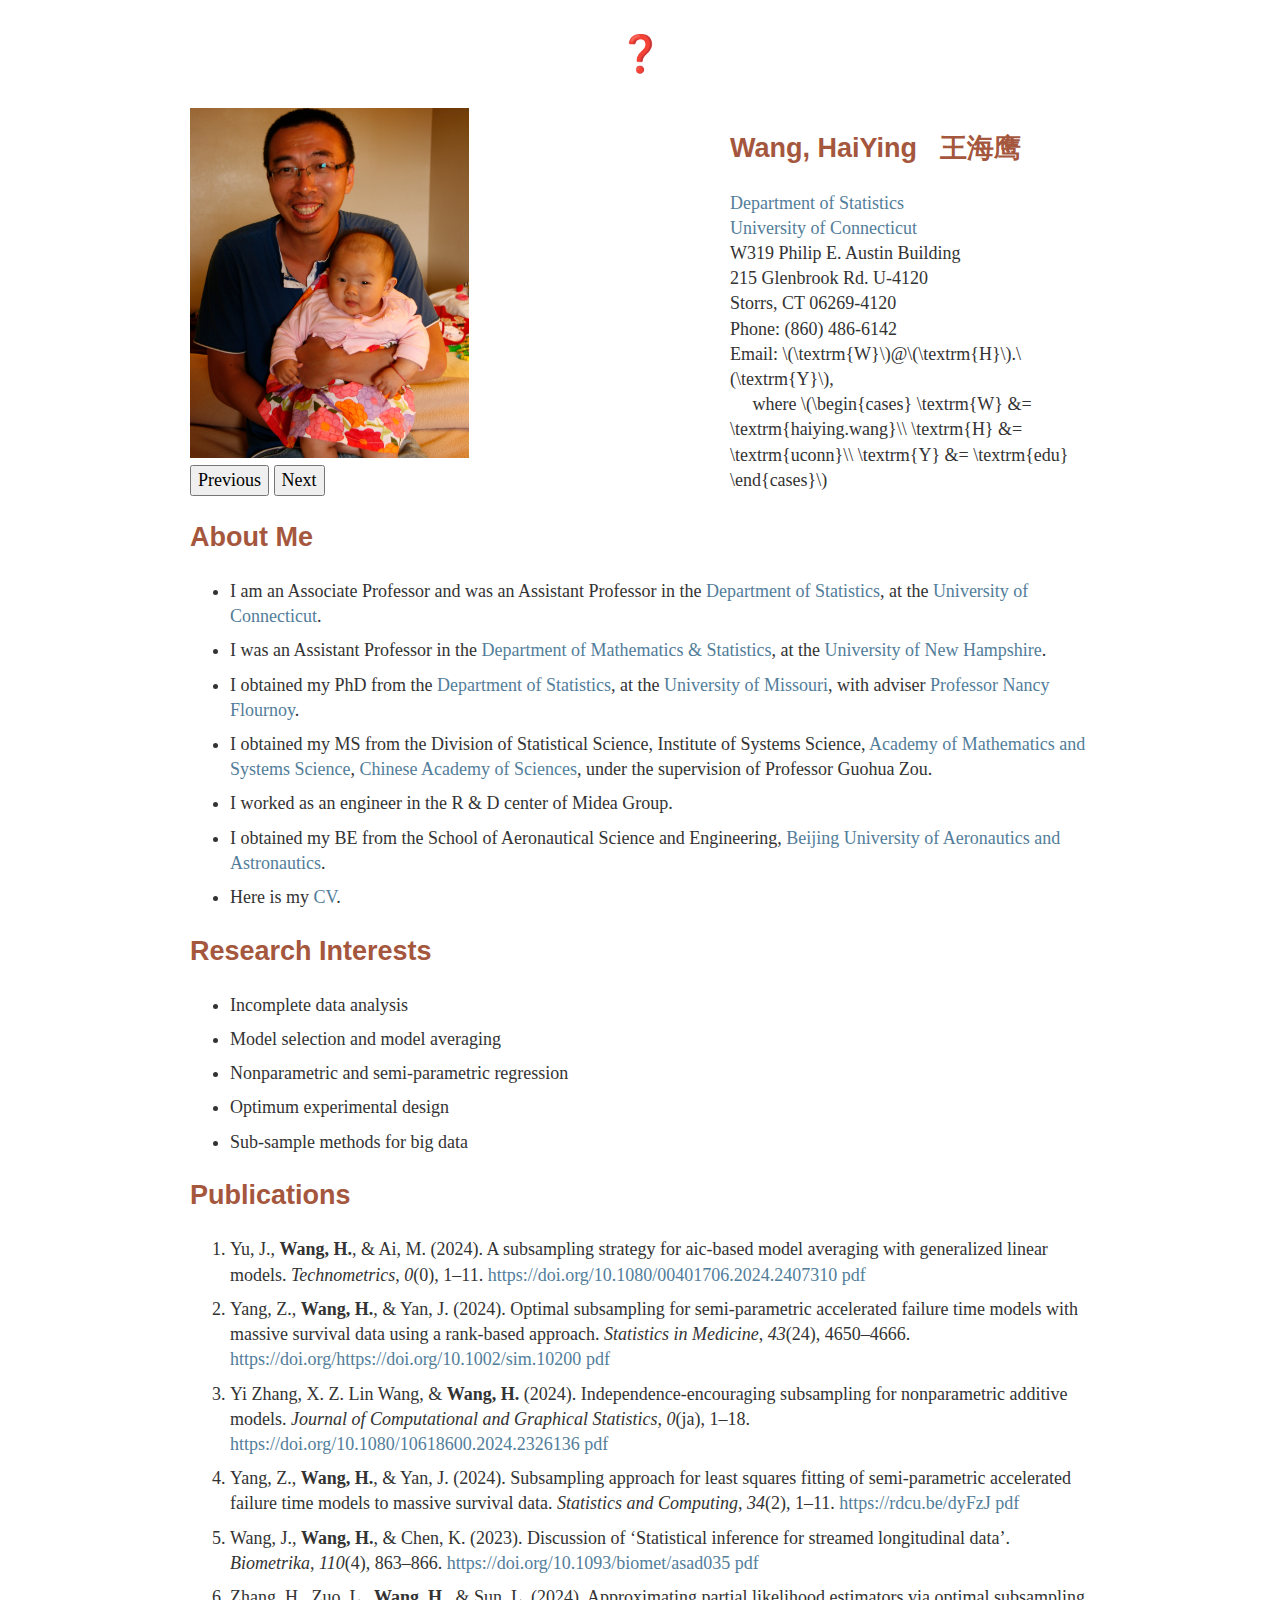
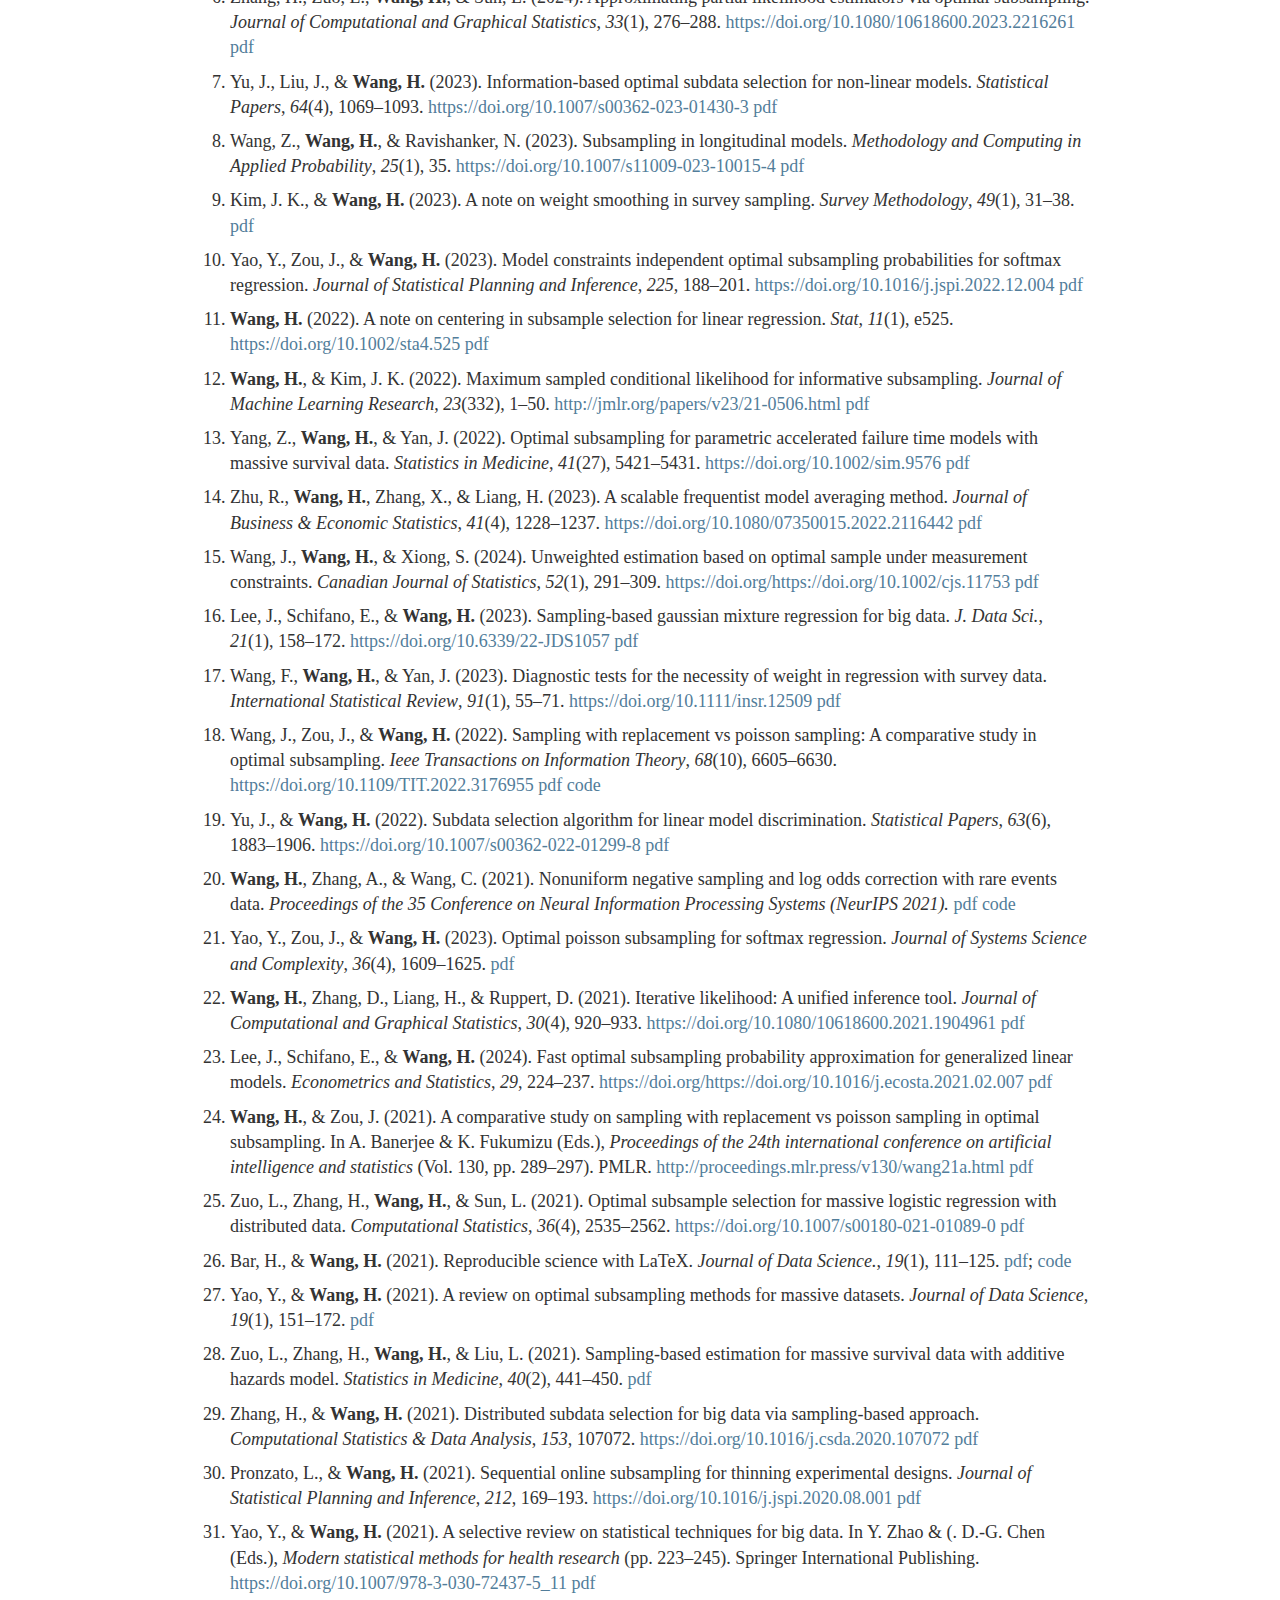
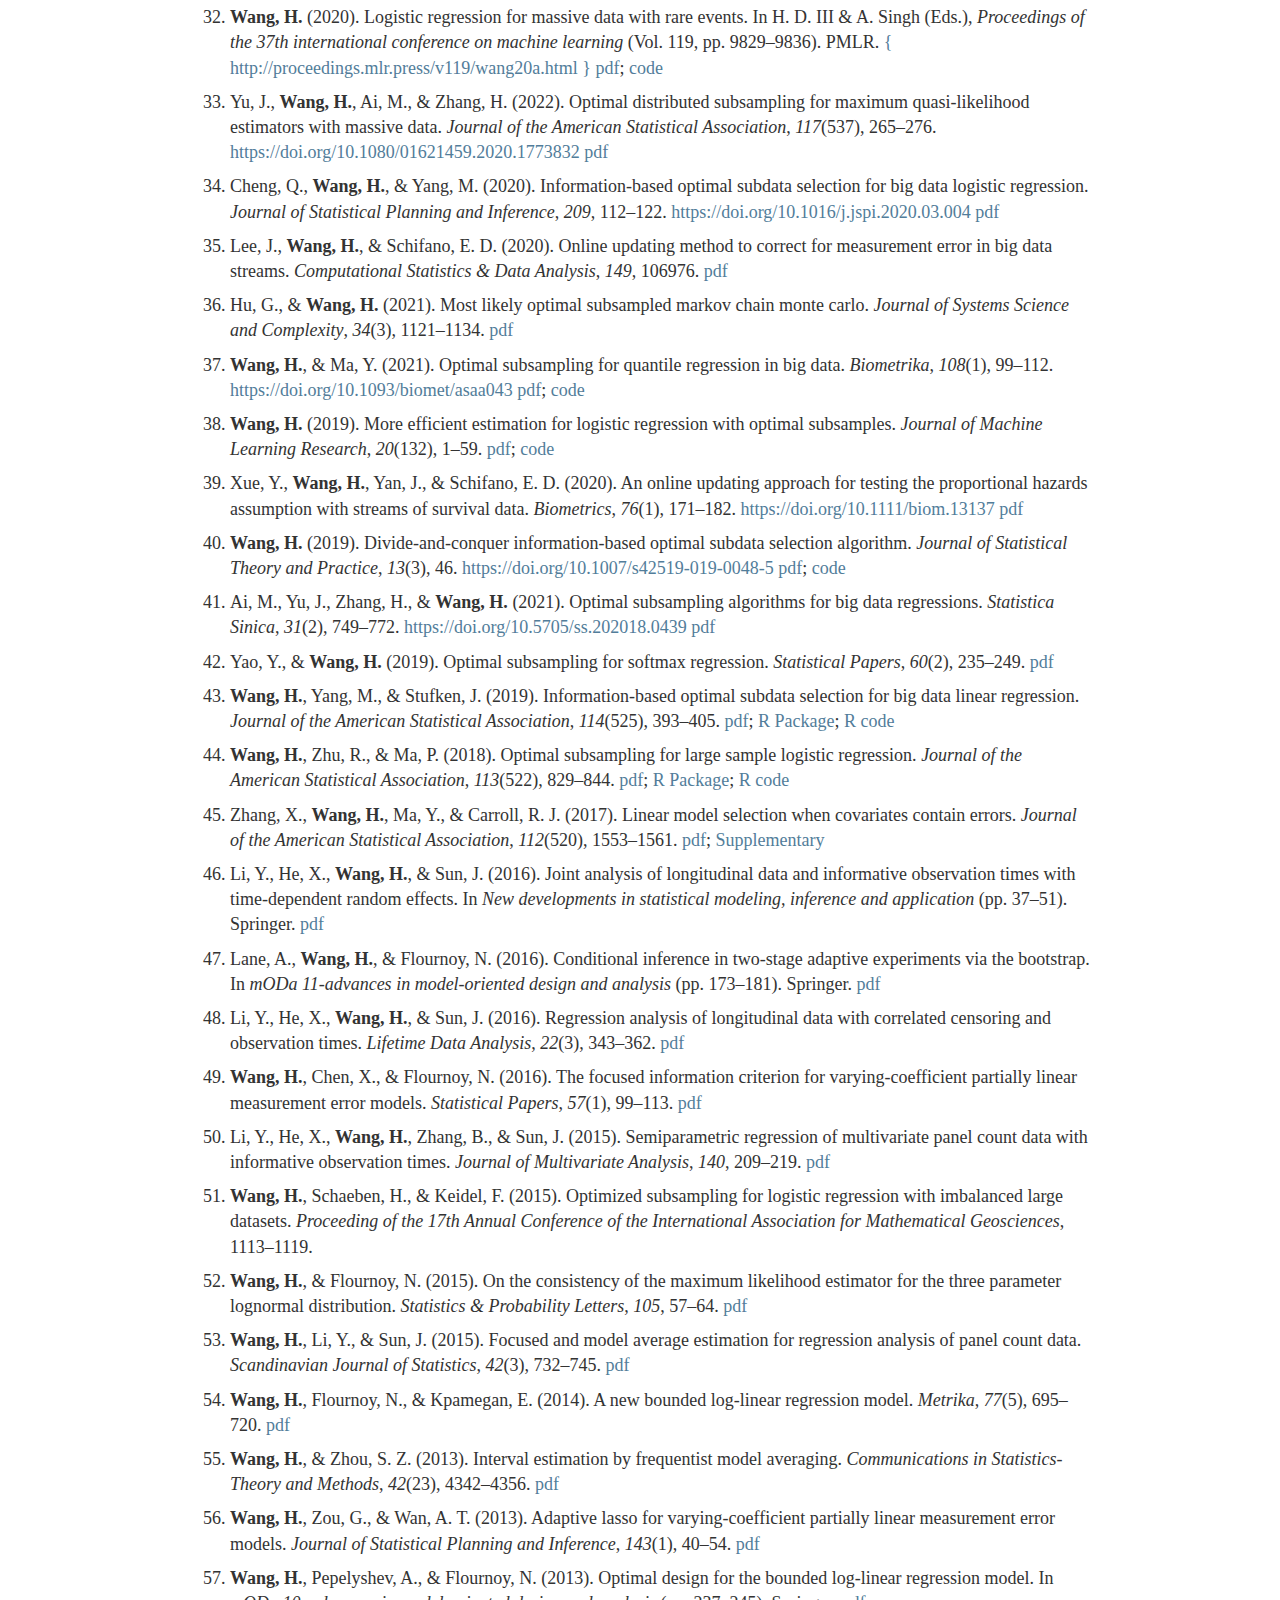
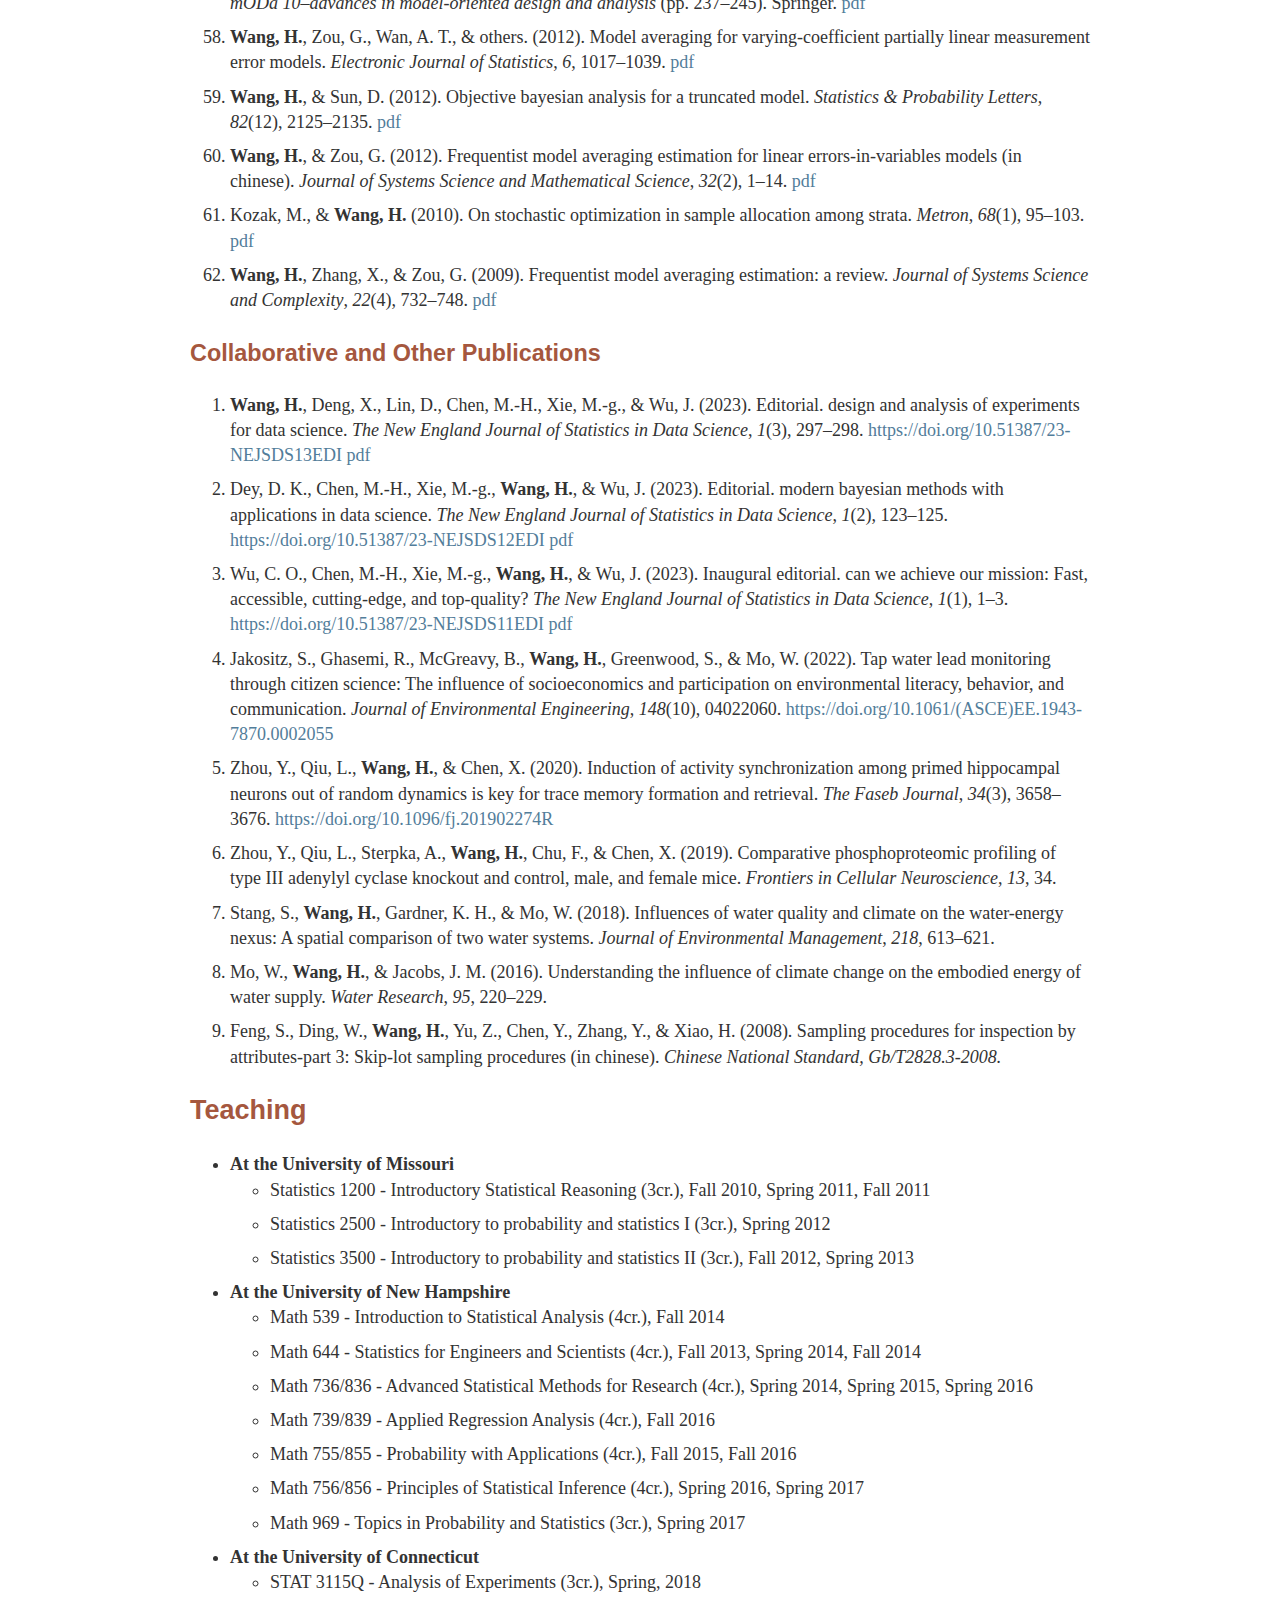
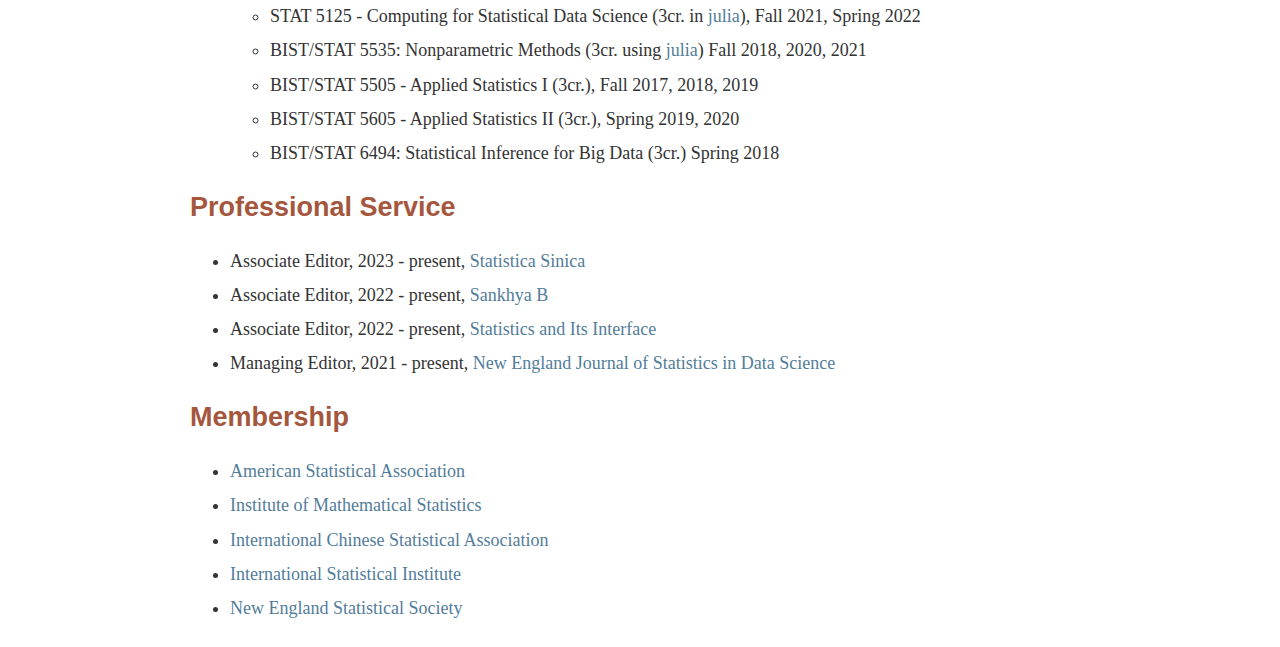
<file: index.html>
<?xml version="1.0" encoding="utf-8"?>
<!DOCTYPE html PUBLIC "-//W3C//DTD XHTML 1.0 Strict//EN"
"http://www.w3.org/TR/xhtml1/DTD/xhtml1-strict.dtd">
<html xmlns="http://www.w3.org/1999/xhtml" lang="en" xml:lang="en">
<head>
<meta http-equiv="Content-Type" content="text/html;charset=utf-8" />
<meta name="viewport" content="width=device-width, initial-scale=1" />
<title>❓</title>
<meta name="generator" content="Org Mode" />
<style>
  #content { max-width: 60em; margin: auto; }
  .title  { text-align: center;
             margin-bottom: .2em; }
  .subtitle { text-align: center;
              font-size: medium;
              font-weight: bold;
              margin-top:0; }
  .todo   { font-family: monospace; color: red; }
  .done   { font-family: monospace; color: green; }
  .priority { font-family: monospace; color: orange; }
  .tag    { background-color: #eee; font-family: monospace;
            padding: 2px; font-size: 80%; font-weight: normal; }
  .timestamp { color: #bebebe; }
  .timestamp-kwd { color: #5f9ea0; }
  .org-right  { margin-left: auto; margin-right: 0px;  text-align: right; }
  .org-left   { margin-left: 0px;  margin-right: auto; text-align: left; }
  .org-center { margin-left: auto; margin-right: auto; text-align: center; }
  .underline { text-decoration: underline; }
  #postamble p, #preamble p { font-size: 90%; margin: .2em; }
  p.verse { margin-left: 3%; }
  pre {
    border: 1px solid #e6e6e6;
    border-radius: 3px;
    background-color: #f2f2f2;
    padding: 8pt;
    font-family: monospace;
    overflow: auto;
    margin: 1.2em;
  }
  pre.src {
    position: relative;
    overflow: auto;
  }
  pre.src:before {
    display: none;
    position: absolute;
    top: -8px;
    right: 12px;
    padding: 3px;
    color: #555;
    background-color: #f2f2f299;
  }
  pre.src:hover:before { display: inline; margin-top: 14px;}
  /* Languages per Org manual */
  pre.src-asymptote:before { content: 'Asymptote'; }
  pre.src-awk:before { content: 'Awk'; }
  pre.src-authinfo::before { content: 'Authinfo'; }
  pre.src-C:before { content: 'C'; }
  /* pre.src-C++ doesn't work in CSS */
  pre.src-clojure:before { content: 'Clojure'; }
  pre.src-css:before { content: 'CSS'; }
  pre.src-D:before { content: 'D'; }
  pre.src-ditaa:before { content: 'ditaa'; }
  pre.src-dot:before { content: 'Graphviz'; }
  pre.src-calc:before { content: 'Emacs Calc'; }
  pre.src-emacs-lisp:before { content: 'Emacs Lisp'; }
  pre.src-fortran:before { content: 'Fortran'; }
  pre.src-gnuplot:before { content: 'gnuplot'; }
  pre.src-haskell:before { content: 'Haskell'; }
  pre.src-hledger:before { content: 'hledger'; }
  pre.src-java:before { content: 'Java'; }
  pre.src-js:before { content: 'Javascript'; }
  pre.src-latex:before { content: 'LaTeX'; }
  pre.src-ledger:before { content: 'Ledger'; }
  pre.src-lisp:before { content: 'Lisp'; }
  pre.src-lilypond:before { content: 'Lilypond'; }
  pre.src-lua:before { content: 'Lua'; }
  pre.src-matlab:before { content: 'MATLAB'; }
  pre.src-mscgen:before { content: 'Mscgen'; }
  pre.src-ocaml:before { content: 'Objective Caml'; }
  pre.src-octave:before { content: 'Octave'; }
  pre.src-org:before { content: 'Org mode'; }
  pre.src-oz:before { content: 'OZ'; }
  pre.src-plantuml:before { content: 'Plantuml'; }
  pre.src-processing:before { content: 'Processing.js'; }
  pre.src-python:before { content: 'Python'; }
  pre.src-R:before { content: 'R'; }
  pre.src-ruby:before { content: 'Ruby'; }
  pre.src-sass:before { content: 'Sass'; }
  pre.src-scheme:before { content: 'Scheme'; }
  pre.src-screen:before { content: 'Gnu Screen'; }
  pre.src-sed:before { content: 'Sed'; }
  pre.src-sh:before { content: 'shell'; }
  pre.src-sql:before { content: 'SQL'; }
  pre.src-sqlite:before { content: 'SQLite'; }
  /* additional languages in org.el's org-babel-load-languages alist */
  pre.src-forth:before { content: 'Forth'; }
  pre.src-io:before { content: 'IO'; }
  pre.src-J:before { content: 'J'; }
  pre.src-makefile:before { content: 'Makefile'; }
  pre.src-maxima:before { content: 'Maxima'; }
  pre.src-perl:before { content: 'Perl'; }
  pre.src-picolisp:before { content: 'Pico Lisp'; }
  pre.src-scala:before { content: 'Scala'; }
  pre.src-shell:before { content: 'Shell Script'; }
  pre.src-ebnf2ps:before { content: 'ebfn2ps'; }
  /* additional language identifiers per "defun org-babel-execute"
       in ob-*.el */
  pre.src-cpp:before  { content: 'C++'; }
  pre.src-abc:before  { content: 'ABC'; }
  pre.src-coq:before  { content: 'Coq'; }
  pre.src-groovy:before  { content: 'Groovy'; }
  /* additional language identifiers from org-babel-shell-names in
     ob-shell.el: ob-shell is the only babel language using a lambda to put
     the execution function name together. */
  pre.src-bash:before  { content: 'bash'; }
  pre.src-csh:before  { content: 'csh'; }
  pre.src-ash:before  { content: 'ash'; }
  pre.src-dash:before  { content: 'dash'; }
  pre.src-ksh:before  { content: 'ksh'; }
  pre.src-mksh:before  { content: 'mksh'; }
  pre.src-posh:before  { content: 'posh'; }
  /* Additional Emacs modes also supported by the LaTeX listings package */
  pre.src-ada:before { content: 'Ada'; }
  pre.src-asm:before { content: 'Assembler'; }
  pre.src-caml:before { content: 'Caml'; }
  pre.src-delphi:before { content: 'Delphi'; }
  pre.src-html:before { content: 'HTML'; }
  pre.src-idl:before { content: 'IDL'; }
  pre.src-mercury:before { content: 'Mercury'; }
  pre.src-metapost:before { content: 'MetaPost'; }
  pre.src-modula-2:before { content: 'Modula-2'; }
  pre.src-pascal:before { content: 'Pascal'; }
  pre.src-ps:before { content: 'PostScript'; }
  pre.src-prolog:before { content: 'Prolog'; }
  pre.src-simula:before { content: 'Simula'; }
  pre.src-tcl:before { content: 'tcl'; }
  pre.src-tex:before { content: 'TeX'; }
  pre.src-plain-tex:before { content: 'Plain TeX'; }
  pre.src-verilog:before { content: 'Verilog'; }
  pre.src-vhdl:before { content: 'VHDL'; }
  pre.src-xml:before { content: 'XML'; }
  pre.src-nxml:before { content: 'XML'; }
  /* add a generic configuration mode; LaTeX export needs an additional
     (add-to-list 'org-latex-listings-langs '(conf " ")) in .emacs */
  pre.src-conf:before { content: 'Configuration File'; }

  table { border-collapse:collapse; }
  caption.t-above { caption-side: top; }
  caption.t-bottom { caption-side: bottom; }
  td, th { vertical-align:top;  }
  th.org-right  { text-align: center;  }
  th.org-left   { text-align: center;   }
  th.org-center { text-align: center; }
  td.org-right  { text-align: right;  }
  td.org-left   { text-align: left;   }
  td.org-center { text-align: center; }
  dt { font-weight: bold; }
  .footpara { display: inline; }
  .footdef  { margin-bottom: 1em; }
  .figure { padding: 1em; }
  .figure p { text-align: center; }
  .equation-container {
    display: table;
    text-align: center;
    width: 100%;
  }
  .equation {
    vertical-align: middle;
  }
  .equation-label {
    display: table-cell;
    text-align: right;
    vertical-align: middle;
  }
  .inlinetask {
    padding: 10px;
    border: 2px solid gray;
    margin: 10px;
    background: #ffffcc;
  }
  #org-div-home-and-up
   { text-align: right; font-size: 70%; white-space: nowrap; }
  textarea { overflow-x: auto; }
  .linenr { font-size: smaller }
  .code-highlighted { background-color: #ffff00; }
  .org-info-js_info-navigation { border-style: none; }
  #org-info-js_console-label
    { font-size: 10px; font-weight: bold; white-space: nowrap; }
  .org-info-js_search-highlight
    { background-color: #ffff00; color: #000000; font-weight: bold; }
  .org-svg { width: 90%; }
</style>
<base target="_blank">
<link rel="stylesheet" type="text/css" href="./style/myorg.css"/>
<link rel="stylesheet" type="text/css" href="./style/org.css"/>
</head>
<body>
<div id="content" class="content">
<h1 class="title">❓</h1>
<script type = "text/javascript">
/* <![CDATA[ */
  function displayImage(image) {
  document.getElementById("img").src = image;
  }
  function displayNextImage() {
  x = (x == images.length - 1) ? 0 : x + 1;
  displayImage(images[x]);
  }
  function displayPreviousImage() {
      x = (x <= 0) ? images.length - 1 : x - 1;
      displayImage(images[x]);
  }
  function startTimer() {
  setInterval(displayNextImage, 5000);
  }
  var images = [], x = -1;
    images[0]  = "figures/why.jpg";
    <!-- images[1]  = "figures/why001.jpg"; -->
    images[1]  = "figures/why002.jpg";
    images[2]  = "figures/why003.jpg";
    <!-- images[4]  = "figures/why004.jpg"; -->
    <!-- images[5]  = "figures/why005.jpg"; -->
    <!-- images[6]  = "figures/why006.jpg"; -->
    <!-- images[7]  = "figures/why007.jpg"; -->
    images[3]  = "figures/why008.jpg";
    <!-- images[9]  = "figures/why009.jpg"; -->
    <!-- images[10] = "figures/why010.jpg"; -->
    <!-- images[11] = "figures/why011.jpg"; -->
    images[4] = "figures/why012.jpg";
    images[5] = "figures/why013.jpg";
    images[6] = "figures/why014.jpg";
  window.addEventListener('load', function() {
  'use strict';
  startTimer();
  }, false);
/* ]]> */
</script>

<script type="text/javascript" src="https://cdn.mathjax.org/mathjax/latest/MathJax.js?config=TeX-MML-AM_CHTML">
</script>

<table style="width: 100%" border="0" cellpadding="0">
	<colgroup>
		<col span="1" style="width: 60%;">
		<col span="1" style="width: 40;">
	</colgroup>
	<tr>
		<td>
			<img id="img" src="figures/why.jpg" alt="" height="350"/><br />
			<button onclick="displayPreviousImage()">Previous</button>
			<button onclick="displayNextImage()">Next</button>
		</td>
		<td>
			<h2>Wang, HaiYing &nbsp; 王海鹰</h2>
			<div>
				<a href="http://www.stat.uconn.edu/">Department of Statistics </a><br />
				<a href="http://www.uconn.edu/">University of Connecticut</a><br />
				W319 Philip E. Austin Building<br />
				215 Glenbrook Rd. U-4120<br />
				Storrs, CT 06269-4120<br />
				Phone: (860) 486-6142<br />
				Email: \(\textrm{W}\)@\(\textrm{H}\).\(\textrm{Y}\), <br />
				&emsp; where
				\(\begin{cases} \textrm{W} &= \textrm{haiying.wang}\\ \textrm{H} &= \textrm{uconn}\\ \textrm{Y} &= \textrm{edu} \end{cases}\) <br />
			</div>
		</td>
	</tr>
</table>

<div id="outline-container-about-me" class="outline-2">
<h2 id="about-me">About Me</h2>
<div class="outline-text-2" id="text-about-me">
<ul class="org-ul">
<li>I am an Associate Professor and was an Assistant Professor in the
<a href="http://stat.uconn.edu/">Department of Statistics</a>, at the <a href="http://uconn.edu/">University of Connecticut</a>.</li>
<li>I was an Assistant Professor in the
<a href="http://ceps.unh.edu/mathematics-statistics">Department of Mathematics &amp; Statistics</a>, at the <a href="http://www.unh.edu/">University of New Hampshire</a>.</li>
<li>I obtained my PhD from the
<a href="http://www.stat.missouri.edu/">Department of Statistics</a>, at the <a href="http://www.missouri.edu/">University of Missouri</a>, with adviser <a href="https://www.stat.missouri.edu/people/flournoy">Professor Nancy Flournoy</a>.</li>
<li>I obtained my MS from the Division of Statistical Science, Institute of Systems Science,
<a href="http://english.amss.cas.cn/">Academy of Mathematics and Systems Science</a>, <a href="http://english.cas.cn/">Chinese Academy of Sciences</a>, under the supervision of Professor Guohua Zou.</li>
<li>I worked as an engineer in the R &amp; D center of Midea Group.</li>
<li>I obtained my BE from the School of Aeronautical Science and Engineering,
<a href="http://ev.buaa.edu.cn/">Beijing University of Aeronautics and Astronautics</a>.</li>
<li>Here is my <a href="https://u.pcloud.link/publink/show?code=XZrEq85Z2mBhkzwMiohuMeV08xAJYQmSlYOX">CV</a>.</li>
</ul>
</div>
</div>

<div id="outline-container-research-interests" class="outline-2">
<h2 id="research-interests">Research Interests</h2>
<div class="outline-text-2" id="text-research-interests">
<ul class="org-ul">
<li>Incomplete data analysis</li>
<li>Model selection and model averaging</li>
<li>Nonparametric and semi-parametric regression</li>
<li>Optimum experimental design</li>
<li>Sub-sample methods for big data</li>
</ul>
</div>
</div>


<div id="outline-container-publications" class="outline-2">
<h2 id="publications">Publications</h2>
<div class="outline-text-2" id="text-publications">
<ol class="org-ol">
<li>Yu, J., <strong>Wang, H.</strong>, &#38; Ai, M. (2024). A subsampling strategy for aic-based model averaging with generalized linear models. <i>Technometrics</i>, <i>0</i>(0), 1–11. <a href="https://doi.org/10.1080/00401706.2024.2407310">https://doi.org/10.1080/00401706.2024.2407310</a> <a href="pdfs/OSMAC_FMA.pdf">pdf</a></li>
<li>Yang, Z., <strong>Wang, H.</strong>, &#38; Yan, J. (2024). Optimal subsampling for semi-parametric accelerated failure time models with massive survival data using a rank-based approach. <i>Statistics in Medicine</i>, <i>43</i>(24), 4650–4666. <a href="https://doi.org/https://doi.org/10.1002/sim.10200">https://doi.org/https://doi.org/10.1002/sim.10200</a> <a href="pdfs/OSMAC_SemiParametricAFTrank.pdf">pdf</a></li>
<li>Yi Zhang, X. Z. Lin Wang, &#38; <strong>Wang, H.</strong> (2024). Independence-encouraging subsampling for nonparametric additive models. <i>Journal of Computational and Graphical Statistics</i>, <i>0</i>(ja), 1–18. <a href="https://doi.org/10.1080/10618600.2024.2326136">https://doi.org/10.1080/10618600.2024.2326136</a> <a href="https://arxiv.org/pdf/2302.13441.pdf">pdf</a></li>
<li>Yang, Z., <strong>Wang, H.</strong>, &#38; Yan, J. (2024). Subsampling approach for least squares fitting of semi-parametric accelerated failure time models to massive survival data. <i>Statistics and Computing</i>, <i>34</i>(2), 1–11. <a href="https://rdcu.be/dyFzJ">https://rdcu.be/dyFzJ</a> <a href="https://rdcu.be/dyFzJ">pdf</a></li>
<li>Wang, J., <strong>Wang, H.</strong>, &#38; Chen, K. (2023). Discussion of ‘Statistical inference for streamed longitudinal data’. <i>Biometrika</i>, <i>110</i>(4), 863–866. <a href="https://doi.org/10.1093/biomet/asad035">https://doi.org/10.1093/biomet/asad035</a> <a href="pdfs/DiscussionOnInferenceStreamedData.pdf">pdf</a></li>
<li>Zhang, H., Zuo, L., <strong>Wang, H.</strong>, &#38; Sun, L. (2024). Approximating partial likelihood estimators via optimal subsampling. <i>Journal of Computational and Graphical Statistics</i>, <i>33</i>(1), 276–288. <a href="https://doi.org/10.1080/10618600.2023.2216261">https://doi.org/10.1080/10618600.2023.2216261</a> <a href="https://arxiv.org/pdf/2210.04581.pdf">pdf</a></li>
<li>Yu, J., Liu, J., &#38; <strong>Wang, H.</strong> (2023). Information-based optimal subdata selection for non-linear models. <i>Statistical Papers</i>, <i>64</i>(4), 1069–1093. <a href="https://doi.org/10.1007/s00362-023-01430-3">https://doi.org/10.1007/s00362-023-01430-3</a> <a href="pdfs/IBOSS_GLM.pdf">pdf</a></li>
<li>Wang, Z., <strong>Wang, H.</strong>, &#38; Ravishanker, N. (2023). Subsampling in longitudinal models. <i>Methodology and Computing in Applied Probability</i>, <i>25</i>(1), 35. <a href="https://doi.org/10.1007/s11009-023-10015-4">https://doi.org/10.1007/s11009-023-10015-4</a> <a href="pdfs/OSMAC_MCAP.pdf">pdf</a></li>
<li>Kim, J. K., &#38; <strong>Wang, H.</strong> (2023). A note on weight smoothing in survey sampling. <i>Survey Methodology</i>, <i>49</i>(1), 31–38. <a href="pdfs/noteWeightSmoothing.pdf">pdf</a></li>
<li>Yao, Y., Zou, J., &#38; <strong>Wang, H.</strong> (2023). Model constraints independent optimal subsampling probabilities for softmax regression. <i>Journal of Statistical Planning and Inference</i>, <i>225</i>, 188–201. <a href="https://doi.org/10.1016/j.jspi.2022.12.004">https://doi.org/10.1016/j.jspi.2022.12.004</a> <a href="pdfs/OSMAC_softmax_Constraints.pdf">pdf</a></li>
<li><strong>Wang, H.</strong> (2022). A note on centering in subsample selection for linear regression. <i>Stat</i>, <i>11</i>(1), e525. <a href="https://doi.org/10.1002/sta4.525">https://doi.org/10.1002/sta4.525</a> <a href="https://arxiv.org/pdf/2210.00111.pdf">pdf</a></li>
<li><strong>Wang, H.</strong>, &#38; Kim, J. K. (2022). Maximum sampled conditional likelihood for informative subsampling. <i>Journal of Machine Learning Research</i>, <i>23</i>(332), 1–50. <a href="http://jmlr.org/papers/v23/21-0506.html">http://jmlr.org/papers/v23/21-0506.html</a> <a href="https://arxiv.org/abs/2011.05988">pdf</a></li>
<li>Yang, Z., <strong>Wang, H.</strong>, &#38; Yan, J. (2022). Optimal subsampling for parametric accelerated failure time models with massive survival data. <i>Statistics in Medicine</i>, <i>41</i>(27), 5421–5431. <a href="https://doi.org/10.1002/sim.9576">https://doi.org/10.1002/sim.9576</a> <a href="pdfs/OSMAC_ParametricAFT.pdf">pdf</a></li>
<li>Zhu, R., <strong>Wang, H.</strong>, Zhang, X., &#38; Liang, H. (2023). A scalable frequentist model averaging method. <i>Journal of Business &#38; Economic Statistics</i>, <i>41</i>(4), 1228–1237. <a href="https://doi.org/10.1080/07350015.2022.2116442">https://doi.org/10.1080/07350015.2022.2116442</a> <a href="pdfs/FMA_Scalable.pdf">pdf</a></li>
<li>Wang, J., <strong>Wang, H.</strong>, &#38; Xiong, S. (2024). Unweighted estimation based on optimal sample under measurement constraints. <i>Canadian Journal of Statistics</i>, <i>52</i>(1), 291–309. <a href="https://doi.org/https://doi.org/10.1002/cjs.11753">https://doi.org/https://doi.org/10.1002/cjs.11753</a> <a href="https://arxiv.org/pdf/2210.04079.pdf">pdf</a></li>
<li>Lee, J., Schifano, E., &#38; <strong>Wang, H.</strong> (2023). Sampling-based gaussian mixture regression for big data. <i>J. Data Sci.</i>, <i>21</i>(1), 158–172. <a href="https://doi.org/10.6339/22-JDS1057">https://doi.org/10.6339/22-JDS1057</a> <a href="pdfs/OSMAC_NormalMixture.pdf">pdf</a></li>
<li>Wang, F., <strong>Wang, H.</strong>, &#38; Yan, J. (2023). Diagnostic tests for the necessity of weight in regression with survey data. <i>International Statistical Review</i>, <i>91</i>(1), 55–71. <a href="https://doi.org/10.1111/insr.12509">https://doi.org/10.1111/insr.12509</a> <a href="pdfs/weightstests.pdf">pdf</a></li>
<li>Wang, J., Zou, J., &#38; <strong>Wang, H.</strong> (2022). Sampling with replacement vs poisson sampling: A comparative study in optimal subsampling. <i>Ieee Transactions on Information Theory</i>, <i>68</i>(10), 6605–6630. <a href="https://doi.org/10.1109/TIT.2022.3176955">https://doi.org/10.1109/TIT.2022.3176955</a> <a href="https://arxiv.org/pdf/2205.08588.pdf">pdf</a> <a href="https://github.com/Ossifragus/Ossifragus.github.io/tree/main/codes/OSMAC_PoissonVsSWR">code</a></li>
<li>Yu, J., &#38; <strong>Wang, H.</strong> (2022). Subdata selection algorithm for linear model discrimination. <i>Statistical Papers</i>, <i>63</i>(6), 1883–1906. <a href="https://doi.org/10.1007/s00362-022-01299-8">https://doi.org/10.1007/s00362-022-01299-8</a> <a href="./pdfs/LinearDiscrimination.pdf">pdf</a></li>
<li><strong>Wang, H.</strong>, Zhang, A., &#38; Wang, C. (2021). Nonuniform negative sampling and log odds correction with rare events data. <i>Proceedings of the 35 Conference on Neural Information Processing Systems (NeurIPS 2021).</i> <a href="https://arxiv.org/pdf/2110.13048.pdf">pdf</a> <a href="https://github.com/Ossifragus/Ossifragus.github.io/tree/main/codes/NIPS_logistic">code</a></li>
<li>Yao, Y., Zou, J., &#38; <strong>Wang, H.</strong> (2023). Optimal poisson subsampling for softmax regression. <i>Journal of Systems Science and Complexity</i>, <i>36</i>(4), 1609–1625. <a href="./pdfs/OSMAC_Softmax_Poi.pdf">pdf</a></li>
<li><strong>Wang, H.</strong>, Zhang, D., Liang, H., &#38; Ruppert, D. (2021). Iterative likelihood: A unified inference tool. <i>Journal of Computational and Graphical Statistics</i>, <i>30</i>(4), 920–933. <a href="https://doi.org/10.1080/10618600.2021.1904961">https://doi.org/10.1080/10618600.2021.1904961</a> <a href="./pdfs/IterativeLikelihood.pdf">pdf</a></li>
<li>Lee, J., Schifano, E., &#38; <strong>Wang, H.</strong> (2024). Fast optimal subsampling probability approximation for generalized linear models. <i>Econometrics and Statistics</i>, <i>29</i>, 224–237. <a href="https://doi.org/https://doi.org/10.1016/j.ecosta.2021.02.007">https://doi.org/https://doi.org/10.1016/j.ecosta.2021.02.007</a> <a href="./pdfs/OSMAC_FASA.pdf">pdf</a></li>
<li><strong>Wang, H.</strong>, &#38; Zou, J. (2021). A comparative study on sampling with replacement vs poisson sampling in optimal subsampling. In A. Banerjee &#38; K. Fukumizu (Eds.), <i>Proceedings of the 24th international conference on artificial intelligence and statistics</i> (Vol. 130, pp. 289–297). PMLR. <a href="http://proceedings.mlr.press/v130/wang21a.html">http://proceedings.mlr.press/v130/wang21a.html</a> <a href="http://proceedings.mlr.press/v130/wang21a/wang21a.pdf">pdf</a></li>
<li>Zuo, L., Zhang, H., <strong>Wang, H.</strong>, &#38; Sun, L. (2021). Optimal subsample selection for massive logistic regression with distributed data. <i>Computational Statistics</i>, <i>36</i>(4), 2535–2562. <a href="https://doi.org/10.1007/s00180-021-01089-0">https://doi.org/10.1007/s00180-021-01089-0</a> <a href="pdfs/OSMAC_DistributedLogistic.pdf">pdf</a></li>
<li>Bar, H., &#38; <strong>Wang, H.</strong> (2021). Reproducible science with LaTeX. <i>Journal of Data Science.</i>, <i>19</i>(1), 111–125. <a href="./pdfs/latexnb-jds.pdf">pdf</a>; <a href="https://github.com/Ossifragus/runcode">code</a></li>
<li>Yao, Y., &#38; <strong>Wang, H.</strong> (2021). A review on optimal subsampling methods for massive datasets. <i>Journal of Data Science</i>, <i>19</i>(1), 151–172. <a href="./pdfs/OSMAC_JDS.pdf">pdf</a></li>
<li>Zuo, L., Zhang, H., <strong>Wang, H.</strong>, &#38; Liu, L. (2021). Sampling-based estimation for massive survival data with additive hazards model. <i>Statistics in Medicine</i>, <i>40</i>(2), 441–450. <a href="./pdfs/OSMAC_AdditiveHazard.pdf">pdf</a></li>
<li>Zhang, H., &#38; <strong>Wang, H.</strong> (2021). Distributed subdata selection for big data via sampling-based approach. <i>Computational Statistics &#38; Data Analysis</i>, <i>153</i>, 107072. <a href="https://doi.org/10.1016/j.csda.2020.107072">https://doi.org/10.1016/j.csda.2020.107072</a> <a href="./pdfs/OSMAC_DistLinear.pdf">pdf</a></li>
<li>Pronzato, L., &#38; <strong>Wang, H.</strong> (2021). Sequential online subsampling for thinning experimental designs. <i>Journal of Statistical Planning and Inference</i>, <i>212</i>, 169–193. <a href="https://doi.org/10.1016/j.jspi.2020.08.001">https://doi.org/10.1016/j.jspi.2020.08.001</a> <a href="https://arxiv.org/pdf/2004.00792.pdf">pdf</a></li>
<li>Yao, Y., &#38; <strong>Wang, H.</strong> (2021). A selective review on statistical techniques for big data. In Y. Zhao &#38; (. D.-G. Chen (Eds.), <i>Modern statistical methods for health research</i> (pp. 223–245). Springer International Publishing. <a href="https://doi.org/10.1007/978-3-030-72437-5_11">https://doi.org/10.1007/978-3-030-72437-5_11</a> <a href="./pdfs/SelectiveBig.pdf">pdf</a></li>
<li><strong>Wang, H.</strong> (2020). Logistic regression for massive data with rare events. In H. D. III &#38; A. Singh (Eds.), <i>Proceedings of the 37th international conference on machine learning</i> (Vol. 119, pp. 9829–9836). PMLR. <a href="{
http://proceedings.mlr.press/v119/wang20a.html
}">{
http://proceedings.mlr.press/v119/wang20a.html
}</a> <a href="https://arxiv.org/pdf/2006.00683.pdf">pdf</a>; <a href="https://filedn.com/l3ajGDP3gyLyPFvbUFtvg48/code/RareICML2020/">code</a></li>
<li>Yu, J., <strong>Wang, H.</strong>, Ai, M., &#38; Zhang, H. (2022). Optimal distributed subsampling for maximum quasi-likelihood estimators with massive data. <i>Journal of the American Statistical Association</i>, <i>117</i>(537), 265–276. <a href="https://doi.org/10.1080/01621459.2020.1773832">https://doi.org/10.1080/01621459.2020.1773832</a> <a href="https://arxiv.org/pdf/2005.10435.pdf">pdf</a></li>
<li>Cheng, Q., <strong>Wang, H.</strong>, &#38; Yang, M. (2020). Information-based optimal subdata selection for big data logistic regression. <i>Journal of Statistical Planning and Inference</i>, <i>209</i>, 112–122. <a href="https://doi.org/10.1016/j.jspi.2020.03.004">https://doi.org/10.1016/j.jspi.2020.03.004</a> <a href="./pdfs/IBOSS_Logistic.pdf">pdf</a></li>
<li>Lee, J., <strong>Wang, H.</strong>, &#38; Schifano, E. D. (2020). Online updating method to correct for measurement error in big data streams. <i>Computational Statistics &#38; Data Analysis</i>, <i>149</i>, 106976. <a href="./pdfs/online_MeasurementError.pdf">pdf</a></li>
<li>Hu, G., &#38; <strong>Wang, H.</strong> (2021). Most likely optimal subsampled markov chain monte carlo. <i>Journal of Systems Science and Complexity</i>, <i>34</i>(3), 1121–1134. <a href="https://arxiv.org/pdf/2005.11461.pdf">pdf</a></li>
<li><strong>Wang, H.</strong>, &#38; Ma, Y. (2021). Optimal subsampling for quantile regression in big data. <i>Biometrika</i>, <i>108</i>(1), 99–112. <a href="https://doi.org/10.1093/biomet/asaa043">https://doi.org/10.1093/biomet/asaa043</a> <a href="https://arxiv.org/pdf/2001.10168.pdf">pdf</a>; <a href="https://filedn.com/l3ajGDP3gyLyPFvbUFtvg48/code/OSMAC_quantile/">code</a></li>
<li><strong>Wang, H.</strong> (2019). More efficient estimation for logistic regression with optimal subsamples. <i>Journal of Machine Learning Research</i>, <i>20</i>(132), 1–59. <a href="https://arxiv.org/pdf/1802.02698.pdf">pdf</a>; <a href="https://filedn.com/l3ajGDP3gyLyPFvbUFtvg48/code/More_Efficient_Logistic/">code</a></li>
<li>Xue, Y., <strong>Wang, H.</strong>, Yan, J., &#38; Schifano, E. D. (2020). An online updating approach for testing the proportional hazards assumption with streams of survival data. <i>Biometrics</i>, <i>76</i>(1), 171–182. <a href="https://doi.org/10.1111/biom.13137">https://doi.org/10.1111/biom.13137</a> <a href="https://arxiv.org/pdf/1809.01291.pdf">pdf</a></li>
<li><strong>Wang, H.</strong> (2019). Divide-and-conquer information-based optimal subdata selection algorithm. <i>Journal of Statistical Theory and Practice</i>, <i>13</i>(3), 46. <a href="https://doi.org/10.1007/s42519-019-0048-5">https://doi.org/10.1007/s42519-019-0048-5</a> <a href="https://arxiv.org/pdf/1905.09948.pdf">pdf</a>; <a href="https://filedn.com/l3ajGDP3gyLyPFvbUFtvg48/code/IBOSS-DC-Linear/">code</a></li>
<li>Ai, M., Yu, J., Zhang, H., &#38; <strong>Wang, H.</strong> (2021). Optimal subsampling algorithms for big data regressions. <i>Statistica Sinica</i>, <i>31</i>(2), 749–772. <a href="https://doi.org/10.5705/ss.202018.0439">https://doi.org/10.5705/ss.202018.0439</a> <a href="https://arxiv.org/pdf/1806.06761.pdf">pdf</a></li>
<li>Yao, Y., &#38; <strong>Wang, H.</strong> (2019). Optimal subsampling for softmax regression. <i>Statistical Papers</i>, <i>60</i>(2), 235–249. <a href="./pdfs/SoftmaxSP.pdf">pdf</a></li>
<li><strong>Wang, H.</strong>, Yang, M., &#38; Stufken, J. (2019). Information-based optimal subdata selection for big data linear regression. <i>Journal of the American Statistical Association</i>, <i>114</i>(525), 393–405. <a href="./pdfs/IBOSS_Linear.pdf">pdf</a>; <a href="https://github.com/Ossifragus/IBOSS">R Package</a>; <a href="https://filedn.com/l3ajGDP3gyLyPFvbUFtvg48/code/IBOSS/">R code</a></li>
<li><strong>Wang, H.</strong>, Zhu, R., &#38; Ma, P. (2018). Optimal subsampling for large sample logistic regression. <i>Journal of the American Statistical Association</i>, <i>113</i>(522), 829–844. <a href="./pdfs/OSMAC_Logistic.pdf">pdf</a>; <a href="https://github.com/Ossifragus/OSMAC">R Package</a>; <a href="https://filedn.com/l3ajGDP3gyLyPFvbUFtvg48/code/OSMAC_logistic/">R code</a></li>
<li>Zhang, X., <strong>Wang, H.</strong>, Ma, Y., &#38; Carroll, R. J. (2017). Linear model selection when covariates contain errors. <i>Journal of the American Statistical Association</i>, <i>112</i>(520), 1553–1561. <a href="./pdfs/LinearErrorJASA.pdf">pdf</a>; <a href="./pdfs/LinearErrorJASASupplementary.pdf">Supplementary</a></li>
<li>Li, Y., He, X., <strong>Wang, H.</strong>, &#38; Sun, J. (2016). Joint analysis of longitudinal data and informative observation times with time-dependent random effects. In <i>New developments in statistical modeling, inference and application</i> (pp. 37–51). Springer. <a href="./pdfs/2016JoingAnalysis.pdf">pdf</a></li>
<li>Lane, A., <strong>Wang, H.</strong>, &#38; Flournoy, N. (2016). Conditional inference in two-stage adaptive experiments via the bootstrap. In <i>mODa 11-advances in model-oriented design and analysis</i> (pp. 173–181). Springer. <a href="./pdfs/moda11.pdf">pdf</a></li>
<li>Li, Y., He, X., <strong>Wang, H.</strong>, &#38; Sun, J. (2016). Regression analysis of longitudinal data with correlated censoring and observation times. <i>Lifetime Data Analysis</i>, <i>22</i>(3), 343–362. <a href="./pdfs/CorrCenObs.pdf">pdf</a></li>
<li><strong>Wang, H.</strong>, Chen, X., &#38; Flournoy, N. (2016). The focused information criterion for varying-coefficient partially linear measurement error models. <i>Statistical Papers</i>, <i>57</i>(1), 99–113. <a href="./pdfs/fmaBothError.pdf">pdf</a></li>
<li>Li, Y., He, X., <strong>Wang, H.</strong>, Zhang, B., &#38; Sun, J. (2015). Semiparametric regression of multivariate panel count data with informative observation times. <i>Journal of Multivariate Analysis</i>, <i>140</i>, 209–219. <a href="./pdfs/MultiPC.pdf">pdf</a></li>
<li><strong>Wang, H.</strong>, Schaeben, H., &#38; Keidel, F. (2015). Optimized subsampling for logistic regression with imbalanced large datasets. <i>Proceeding of the 17th Annual Conference of the International Association for Mathematical Geosciences</i>, 1113–1119.</li>
<li><strong>Wang, H.</strong>, &#38; Flournoy, N. (2015). On the consistency of the maximum likelihood estimator for the three parameter lognormal distribution. <i>Statistics &#38; Probability Letters</i>, <i>105</i>, 57–64. <a href="./pdfs/lognormal.pdf">pdf</a></li>
<li><strong>Wang, H.</strong>, Li, Y., &#38; Sun, J. (2015). Focused and model average estimation for regression analysis of panel count data. <i>Scandinavian Journal of Statistics</i>, <i>42</i>(3), 732–745. <a href="./pdfs/FMAPC.pdf">pdf</a></li>
<li><strong>Wang, H.</strong>, Flournoy, N., &#38; Kpamegan, E. (2014). A new bounded log-linear regression model. <i>Metrika</i>, <i>77</i>(5), 695–720. <a href="./pdfs/BoundedLog-linear.pdf">pdf</a></li>
<li><strong>Wang, H.</strong>, &#38; Zhou, S. Z. (2013). Interval estimation by frequentist model averaging. <i>Communications in Statistics-Theory and Methods</i>, <i>42</i>(23), 4342–4356. <a href="./pdfs/CI.pdf">pdf</a></li>
<li><strong>Wang, H.</strong>, Zou, G., &#38; Wan, A. T. (2013). Adaptive lasso for varying-coefficient partially linear measurement error models. <i>Journal of Statistical Planning and Inference</i>, <i>143</i>(1), 40–54. <a href="./pdfs/Alasso.pdf">pdf</a></li>
<li><strong>Wang, H.</strong>, Pepelyshev, A., &#38; Flournoy, N. (2013). Optimal design for the bounded log-linear regression model. In <i>mODa 10–advances in model-oriented design and analysis</i> (pp. 237–245). Springer. <a href="./pdfs/moda10.pdf">pdf</a></li>
<li><strong>Wang, H.</strong>, Zou, G., Wan, A. T., &#38; others. (2012). Model averaging for varying-coefficient partially linear measurement error models. <i>Electronic Journal of Statistics</i>, <i>6</i>, 1017–1039. <a href="./pdfs/FMA_VCPLEM.pdf">pdf</a></li>
<li><strong>Wang, H.</strong>, &#38; Sun, D. (2012). Objective bayesian analysis for a truncated model. <i>Statistics &#38; Probability Letters</i>, <i>82</i>(12), 2125–2135. <a href="./pdfs/RefNonReg.pdf">pdf</a></li>
<li><strong>Wang, H.</strong>, &#38; Zou, G. (2012). Frequentist model averaging estimation for linear errors-in-variables models (in chinese). <i>Journal of Systems Science and Mathematical Science</i>, <i>32</i>(2), 1–14. <a href="./pdfs/LinearFMA.pdf">pdf</a></li>
<li>Kozak, M., &#38; <strong>Wang, H.</strong> (2010). On stochastic optimization in sample allocation among strata. <i>Metron</i>, <i>68</i>(1), 95–103. <a href="./pdfs/Allocation.pdf">pdf</a></li>
<li><strong>Wang, H.</strong>, Zhang, X., &#38; Zou, G. (2009). Frequentist model averaging estimation: a review. <i>Journal of Systems Science and Complexity</i>, <i>22</i>(4), 732–748. <a href="./pdfs/FrequentistReview.pdf">pdf</a></li>
</ol>
</div>

<div id="outline-container-other_publications" class="outline-3">
<h3 id="other_publications">Collaborative and Other Publications</h3>
<div class="outline-text-3" id="text-other_publications">
<ol class="org-ol">
<li><strong>Wang, H.</strong>, Deng, X., Lin, D., Chen, M.-H., Xie, M.-g., &#38; Wu, J. (2023). Editorial. design and analysis of experiments for data science. <i>The New England Journal of Statistics in Data Science</i>, <i>1</i>(3), 297–298. <a href="https://doi.org/10.51387/23-NEJSDS13EDI">https://doi.org/10.51387/23-NEJSDS13EDI</a> <a href="https://nejsds.nestat.org/journal/NEJSDS/article/58/file/pdf">pdf</a></li>
<li>Dey, D. K., Chen, M.-H., Xie, M.-g., <strong>Wang, H.</strong>, &#38; Wu, J. (2023). Editorial. modern bayesian methods with applications in data science. <i>The New England Journal of Statistics in Data Science</i>, <i>1</i>(2), 123–125. <a href="https://doi.org/10.51387/23-NEJSDS12EDI">https://doi.org/10.51387/23-NEJSDS12EDI</a> <a href="https://nejsds.nestat.org/journal/NEJSDS/article/55/file/pdf">pdf</a></li>
<li>Wu, C. O., Chen, M.-H., Xie, M.-g., <strong>Wang, H.</strong>, &#38; Wu, J. (2023). Inaugural editorial. can we achieve our mission: Fast, accessible, cutting-edge, and top-quality? <i>The New England Journal of Statistics in Data Science</i>, <i>1</i>(1), 1–3. <a href="https://doi.org/10.51387/23-NEJSDS11EDI">https://doi.org/10.51387/23-NEJSDS11EDI</a> <a href="https://nejsds.nestat.org/journal/NEJSDS/article/29/file/pdf">pdf</a></li>
<li>Jakositz, S., Ghasemi, R., McGreavy, B., <strong>Wang, H.</strong>, Greenwood, S., &#38; Mo, W. (2022). Tap water lead monitoring through citizen science: The influence of socioeconomics and participation on environmental literacy, behavior, and communication. <i>Journal of Environmental Engineering</i>, <i>148</i>(10), 04022060. <a href="https://doi.org/10.1061/(ASCE)EE.1943-7870.0002055">https://doi.org/10.1061/(ASCE)EE.1943-7870.0002055</a></li>
<li>Zhou, Y., Qiu, L., <strong>Wang, H.</strong>, &#38; Chen, X. (2020). Induction of activity synchronization among primed hippocampal neurons out of random dynamics is key for trace memory formation and retrieval. <i>The Faseb Journal</i>, <i>34</i>(3), 3658–3676. <a href="https://doi.org/10.1096/fj.201902274R">https://doi.org/10.1096/fj.201902274R</a></li>
<li>Zhou, Y., Qiu, L., Sterpka, A., <strong>Wang, H.</strong>, Chu, F., &#38; Chen, X. (2019). Comparative phosphoproteomic profiling of type III adenylyl cyclase knockout and control, male, and female mice. <i>Frontiers in Cellular Neuroscience</i>, <i>13</i>, 34.</li>
<li>Stang, S., <strong>Wang, H.</strong>, Gardner, K. H., &#38; Mo, W. (2018). Influences of water quality and climate on the water-energy nexus: A spatial comparison of two water systems. <i>Journal of Environmental Management</i>, <i>218</i>, 613–621.</li>
<li>Mo, W., <strong>Wang, H.</strong>, &#38; Jacobs, J. M. (2016). Understanding the influence of climate change on the embodied energy of water supply. <i>Water Research</i>, <i>95</i>, 220–229.</li>
<li>Feng, S., Ding, W., <strong>Wang, H.</strong>, Yu, Z., Chen, Y., Zhang, Y., &#38; Xiao, H. (2008). Sampling procedures for inspection by attributes-part 3: Skip-lot sampling procedures (in chinese). <i>Chinese National Standard, Gb/T2828.3-2008.</i></li>
</ol>
</div>
</div>
</div>

<div id="outline-container-teaching" class="outline-2">
<h2 id="teaching">Teaching</h2>
<div class="outline-text-2" id="text-teaching">
<ul class="org-ul">
<li><b>At the University of Missouri</b>

<ul class="org-ul">
<li>Statistics 1200 - Introductory Statistical Reasoning (3cr.), Fall 2010, Spring 2011, Fall 2011</li>
<li>Statistics 2500 - Introductory to probability and statistics I (3cr.), Spring 2012</li>
<li>Statistics 3500 - Introductory to probability and statistics II (3cr.), Fall 2012, Spring 2013</li>
</ul></li>

<li><b>At the University of New Hampshire</b>

<ul class="org-ul">
<li>Math 539 - Introduction to Statistical Analysis (4cr.), Fall 2014</li>
<li>Math 644 - Statistics for Engineers and Scientists (4cr.), Fall 2013, Spring 2014, Fall 2014</li>
<li>Math 736/836 - Advanced Statistical Methods for Research (4cr.), Spring 2014, Spring 2015, Spring 2016</li>
<li>Math 739/839 - Applied Regression Analysis (4cr.), Fall 2016</li>
<li>Math 755/855 - Probability with Applications (4cr.), Fall 2015, Fall 2016</li>
<li>Math 756/856 - Principles of Statistical Inference (4cr.), Spring 2016, Spring 2017</li>
<li>Math 969 - Topics in Probability and Statistics (3cr.), Spring 2017</li>
</ul></li>

<li><b>At the University of Connecticut</b>

<ul class="org-ul">
<li>STAT 3115Q - Analysis of Experiments (3cr.), Spring, 2018</li>
<li>STAT 5125 - Computing for Statistical Data Science (3cr. in <a href="https://julialang.org/">julia</a>), Fall 2021, Spring 2022</li>
<li>BIST/STAT 5535: Nonparametric Methods (3cr. using <a href="https://julialang.org/">julia</a>) Fall 2018, 2020, 2021</li>
<li>BIST/STAT 5505 - Applied Statistics I (3cr.), Fall 2017, 2018, 2019</li>
<li>BIST/STAT 5605 - Applied Statistics II (3cr.), Spring 2019, 2020</li>
<li>BIST/STAT 6494: Statistical Inference for Big Data (3cr.) Spring 2018</li>
</ul></li>
</ul>
</div>
</div>

<div id="outline-container-professional_service" class="outline-2">
<h2 id="professional_service">Professional Service</h2>
<div class="outline-text-2" id="text-professional_service">
<ul class="org-ul">
<li>Associate Editor, 2023 - present, <a href="https://www3.stat.sinica.edu.tw/statistica/">Statistica Sinica</a></li>
<li>Associate Editor, 2022 - present, <a href="https://www.springer.com/journal/13571">Sankhya B</a></li>
<li>Associate Editor, 2022 - present, <a href="https://www.intlpress.com/site/pub/pages/journals/items/sii/_home/_main/index.php">Statistics and Its Interface</a></li>
<li>Managing Editor, 2021 - present,  <a href="https://journal.nestat.org/">New England Journal of Statistics in Data Science</a></li>
</ul>
</div>
</div>
<div id="outline-container-membership" class="outline-2">
<h2 id="membership">Membership</h2>
<div class="outline-text-2" id="text-membership">
<ul class="org-ul">
<li><a href="http://www.amstat.org/">American Statistical Association</a></li>
<li><a href="http://www.imstat.org/">Institute of Mathematical Statistics</a></li>
<li><a href="http://www.icsa.org/">International Chinese Statistical Association</a></li>
<li><a href="http://www.isi-web.org/">International Statistical Institute</a></li>
<li><a href="https://nestat.org">New England Statistical Society</a></li>
</ul>
</div>
</div>
</div>
</body>
</html>
</file>
<file: style/myorg.css>
li{
  /* margin: 10px 0; */
	margin-bottom: 9px;
}
</file>
<file: style/org.css>
/*! normalize.css v4.1.1 | MIT License | github.com/necolas/normalize.css */
html{
    font-family:sans-serif;
    line-height:1.15;
    -ms-text-size-adjust:100%;
    -webkit-text-size-adjust:100%
}
body{
    margin:0
}
article,aside,details,figcaption,figure,footer,header,main,menu,nav,section,summary{
    display:block
}
audio,canvas,progress,video{
    display:inline-block
}
audio:not([controls]){
    display:none;
    height:0
}
progress{
    vertical-align:baseline
}
[hidden],template{
    display:none
}
a{
    background-color:transparent;
    -webkit-text-decoration-skip:objects
}
a:active,a:hover{
    outline-width:0
}
abbr[title]{
    border-bottom:none;
    text-decoration:underline;
    -webkit-text-decoration:underline dotted;
    text-decoration:underline dotted
}
b,strong{
    font-weight:inherit;
    font-weight:bolder
}
dfn{
    font-style:italic
}
h1{
    font-size:2em;
    margin:.67em 0
}
mark{
    background-color:#ff0;
    color:#000
}
small{
    font-size:80%
}
sub,sup{
    font-size:75%;
    line-height:0;
    position:relative;
    vertical-align:baseline
}
sub{
    bottom:-.25em
}
sup{
    top:-.5em
}
img{
    border-style:none
}
svg:not(:root){
    overflow:hidden
}
code,kbd,pre,samp{
    font-family:monospace,monospace;
    font-size:1em
}
figure{
    margin:1em 40px
}
hr{
    box-sizing:content-box;
    height:0;
    overflow:visible
}
button,input,optgroup,select,textarea{
    font:inherit;
    margin:0
}
optgroup{
    font-weight:700
}
button,input{
    overflow:visible
}
button,select{
    text-transform:none
}
[type=reset],[type=submit],button,html [type=button]{
    -webkit-appearance:button
}
[type=button]::-moz-focus-inner,[type=reset]::-moz-focus-inner,[type=submit]::-moz-focus-inner,button::-moz-focus-inner{
    border-style:none;
    padding:0
}
[type=button]:-moz-focusring,[type=reset]:-moz-focusring,[type=submit]:-moz-focusring,button:-moz-focusring{
    outline:1px dotted ButtonText
}
fieldset{
    border:1px solid silver;
    margin:0 2px;
    padding:.35em .625em .75em
}
legend{
    box-sizing:border-box;
    color:inherit;
    display:table;
    max-width:100%;
    padding:0;
    white-space:normal
}
textarea{
    overflow:auto
}
[type=checkbox],[type=radio]{
    box-sizing:border-box;
    padding:0
}
[type=number]::-webkit-inner-spin-button,[type=number]::-webkit-outer-spin-button{
    height:auto
}
[type=search]{
    -webkit-appearance:textfield;
    outline-offset:-2px
}
[type=search]::-webkit-search-cancel-button,[type=search]::-webkit-search-decoration{
    -webkit-appearance:none
}
::-webkit-input-placeholder{
    color:inherit;
    opacity:.54
}
::-webkit-file-upload-button{
    -webkit-appearance:button;
    font:inherit
}
body{
    color:#000;
    background-color:#fff
}
.org-alert-high{
    color:#ff8c00;
    font-weight:700
}
.org-alert-low{
    color:#00008b
}
.org-alert-moderate{
    color:gold;
    font-weight:700
}
.org-alert-saved-fringe{
    background-color:#f2f2f2
}
.org-alert-trivial{
    color:Dark purple
}
.org-alert-urgent{
    color:red;
    font-weight:700
}
.org-anzu-match-1{
    color:#000;
    background-color:#7fffd4
}
.org-anzu-match-2{
    color:#000;
    background-color:#00ff7f
}
.org-anzu-match-3{
    color:#000;
    background-color:#ff0
}
.org-anzu-mode-line,.org-anzu-mode-line-no-match{
    color:#008b00;
    font-weight:700
}
.org-anzu-replace-highlight{
    color:#b0e2ff;
    background-color:#cd00cd
}
.org-anzu-replace-to{
    color:red
}
.org-bbdb-field-name{
    color:sienna
}
.org-bbdb-name{
    color:#00f
}
.org-bbdb-organization{
    color:#b22222
}
.org-beacon-fallback-background{
    background-color:#000
}
.org-biblio-results-header{
    color:#483d8b;
    font-size:150%;
    font-weight:700
}
.org-bold{
    font-weight:700
}
.org-bold-italic{
    font-weight:700;
    font-style:italic
}
.org-bookmark-menu-bookmark{
    font-weight:700
}
.org-bookmark-menu-heading{
    color:#228b22
}
.org-buffer-menu-buffer{
    font-weight:700
}
.org-builtin{
    color:#483d8b
}
.org-button{
    color:#3a5fcd;
    text-decoration:underline
}
.org-c-annotation{
    color:#008b8b
}
.org-cal-china-x-general-holiday{
    background-color:#228b22
}
.org-cal-china-x-important-holiday{
    background-color:#8b0000
}
.org-calendar-iso-week{
    color:pink;
    font-weight:700
}
.org-calendar-iso-week-header{
    color:#0ff
}
.org-calendar-month-header{
    color:#00f
}
.org-calendar-today{
    text-decoration:underline
}
.org-calendar-weekday-header{
    color:#008b8b
}
.org-calendar-weekend-header{
    color:#b22222
}
.org-comint-highlight-input{
    font-weight:700
}
.org-comint-highlight-prompt{
    color:#0000cd
}
.org-comment,.org-comment-delimiter{
    color:#b22222
}
.org-compilation-column-number{
    color:#8b2252
}
.org-compilation-error{
    color:red;
    font-weight:700
}
.org-compilation-info{
    color:#228b22;
    font-weight:700
}
.org-compilation-line-number{
    color:#a020f0
}
.org-compilation-mode-line-exit{
    color:#228b22;
    font-weight:700
}
.org-compilation-mode-line-fail{
    color:red;
    font-weight:700
}
.org-compilation-mode-line-run,.org-compilation-warning{
    color:#ff8c00;
    font-weight:700
}
.org-completions-annotations{
    font-style:italic
}
.org-completions-first-difference{
    font-weight:700
}
.org-constant{
    color:#008b8b
}
.org-cursor{
    background-color:#eead0e
}
.org-custom-button{
    color:#000;
    background-color:#d3d3d3
}
.org-custom-button-mouse{
    color:#000;
    background-color:#e5e5e5
}
.org-custom-button-pressed{
    color:#000;
    background-color:#d3d3d3
}
.org-custom-button-pressed-unraised{
    color:#8b008b;
    text-decoration:underline
}
.org-custom-button-unraised{
    text-decoration:underline
}
.org-custom-changed{
    color:#fff;
    background-color:#00f
}
.org-custom-comment{
    background-color:#d9d9d9
}
.org-custom-comment-tag{
    color:#00008b
}
.org-custom-face-tag{
    color:#00f;
    font-weight:700
}
.org-custom-group-subtitle{
    font-weight:700
}
.org-custom-group-tag{
    color:#00f;
    font-size:120%;
    font-weight:700
}
.org-custom-group-tag-1{
    color:red;
    font-size:120%;
    font-weight:700
}
.org-custom-invalid{
    color:#ff0;
    background-color:red
}
.org-custom-link{
    color:#3a5fcd;
    text-decoration:underline
}
.org-custom-modified{
    color:#fff;
    background-color:#00f
}
.org-custom-rogue{
    color:pink;
    background-color:#000
}
.org-custom-saved{
    text-decoration:underline
}
.org-custom-set{
    color:#00f;
    background-color:#fff
}
.org-custom-state{
    color:#006400
}
.org-custom-themed{
    color:#fff;
    background-color:#00f
}
.org-custom-variable-button{
    font-weight:700;
    text-decoration:underline
}
.org-custom-variable-tag{
    color:#00f;
    font-weight:700
}
.org-custom-visibility{
    color:#3a5fcd;
    font-size:80%;
    text-decoration:underline
}
.org-diary{
    color:red
}
.org-diary-anniversary{
    color:#a020f0
}
.org-diary-time{
    color:sienna
}
.org-dired-async-failures{
    color:red
}
.org-dired-async-message{
    color:#ff0
}
.org-dired-async-mode-message{
    color:gold
}
.org-dired-directory{
    color:#00f
}
.org-dired-flagged{
    color:red;
    font-weight:700
}
.org-dired-header{
    color:#228b22
}
.org-dired-ignored{
    color:#7f7f7f
}
.org-dired-mark{
    color:#008b8b
}
.org-dired-marked{
    color:#ff8c00;
    font-weight:700
}
.org-dired-perm-write{
    color:#b22222
}
.org-dired-symlink{
    color:#a020f0
}
.org-dired-warning{
    color:red;
    font-weight:700
}
.org-doc{
    color:#8b2252
}
.org-eldoc-highlight-function-argument{
    font-weight:700
}
.org-epa-field-body{
    font-style:italic
}
.org-epa-field-name,.org-epa-mark{
    font-weight:700
}
.org-epa-mark{
    color:red
}
.org-epa-string{
    color:#00008b
}
.org-epa-validity-disabled{
    font-style:italic
}
.org-epa-validity-high{
    font-weight:700
}
.org-epa-validity-low,.org-epa-validity-medium{
    font-style:italic
}
.org-error{
    color:red;
    font-weight:700
}
.org-escape-glyph{
    color:brown
}
.org-evil-ex-commands{
    font-style:italic;
    text-decoration:underline
}
.org-evil-ex-info{
    color:red;
    font-style:italic
}
.org-evil-ex-lazy-highlight{
    background-color:#afeeee
}
.org-evil-ex-search{
    color:#b0e2ff;
    background-color:#cd00cd
}
.org-evil-ex-substitute-matches{
    background-color:#afeeee
}
.org-evil-ex-substitute-replacement{
    color:red;
    text-decoration:underline
}
.org-ffap{
    background-color:#b4eeb4
}
.org-file-name-shadow{
    color:#7f7f7f
}
.org-flycheck-error{
    text-decoration:underline
}
.org-flycheck-error-list-checker-name{
    color:#00f
}
.org-flycheck-error-list-column-number{
    color:#008b8b
}
.org-flycheck-error-list-error{
    color:red;
    font-weight:700
}
.org-flycheck-error-list-filename{
    color:sienna
}
.org-flycheck-error-list-highlight{
    background-color:#b4eeb4
}
.org-flycheck-error-list-id,.org-flycheck-error-list-id-with-explainer{
    color:#228b22
}
.org-flycheck-error-list-info{
    color:#228b22;
    font-weight:700
}
.org-flycheck-error-list-line-number{
    color:#008b8b
}
.org-flycheck-error-list-warning{
    color:#ff8c00;
    font-weight:700
}
.org-flycheck-fringe-error{
    color:red;
    font-weight:700
}
.org-flycheck-fringe-info{
    color:#228b22;
    font-weight:700
}
.org-flycheck-fringe-warning{
    color:#ff8c00;
    font-weight:700
}
.org-flycheck-info,.org-flycheck-warning,.org-flyspell-duplicate,.org-flyspell-incorrect{
    text-decoration:underline
}
.org-fringe{
    background-color:#f2f2f2
}
.org-function-name{
    color:#00f
}
.org-glyphless-char{
    font-size:60%
}
.org-golden-ratio-scroll-highlight-line{
    color:#fff;
    background-color:#53868b;
    font-weight:700
}
.org-header-line{
    color:#333;
    background-color:#e5e5e5
}
.org-helm-action{
    text-decoration:underline
}
.org-helm-bookmark-addressbook{
    color:tomato
}
.org-helm-bookmark-directory{
    color:#8b0000;
    background-color:#d3d3d3
}
.org-helm-bookmark-file{
    color:#00b2ee
}
.org-helm-bookmark-file-not-found{
    color:#6c7b8b
}
.org-helm-bookmark-gnus{
    color:#f0f
}
.org-helm-bookmark-info{
    color:#0f0
}
.org-helm-bookmark-man{
    color:#8b5a00
}
.org-helm-bookmark-w3m{
    color:#ff0
}
.org-helm-buffer-archive{
    color:gold
}
.org-helm-buffer-directory{
    color:#8b0000;
    background-color:#d3d3d3
}
.org-helm-buffer-file{
    color:#483d8b
}
.org-helm-buffer-modified{
    color:#b22222
}
.org-helm-buffer-not-saved{
    color:#ee6363
}
.org-helm-buffer-process{
    color:#cd6839
}
.org-helm-buffer-saved-out{
    color:red;
    background-color:#000
}
.org-helm-buffer-size{
    color:#708090
}
.org-helm-candidate-number,.org-helm-candidate-number-suspended{
    color:#000;
    background-color:#faffb5
}
.org-helm-delete-async-message{
    color:#ff0
}
.org-helm-etags-file{
    color:#8b814c;
    text-decoration:underline
}
.org-helm-ff-denied{
    color:red;
    background-color:#000
}
.org-helm-ff-directory{
    color:#8b0000;
    background-color:#d3d3d3
}
.org-helm-ff-dirs{
    color:#00f
}
.org-helm-ff-dotted-directory{
    color:#000;
    background-color:#696969
}
.org-helm-ff-dotted-symlink-directory{
    color:#ff8c00;
    background-color:#696969
}
.org-helm-ff-executable{
    color:#0f0
}
.org-helm-ff-file{
    color:#483d8b
}
.org-helm-ff-invalid-symlink{
    color:#000;
    background-color:red
}
.org-helm-ff-pipe{
    color:#ff0;
    background-color:#000
}
.org-helm-ff-prefix{
    color:#000;
    background-color:#ff0
}
.org-helm-ff-socket{
    color:#ff1493
}
.org-helm-ff-suid{
    color:#fff;
    background-color:red
}
.org-helm-ff-symlink{
    color:#b22222
}
.org-helm-ff-truename{
    color:#8b2252
}
.org-helm-grep-cmd-line{
    color:#228b22
}
.org-helm-grep-file{
    color:#8a2be2;
    text-decoration:underline
}
.org-helm-grep-finish{
    color:#0f0
}
.org-helm-grep-lineno{
    color:#ff7f00
}
.org-helm-grep-match{
    color:#b00000
}
.org-helm-header{
    color:#333;
    background-color:#e5e5e5
}
.org-helm-header-line-left-margin{
    color:#000;
    background-color:#ff0
}
.org-helm-helper{
    color:#333;
    background-color:#e5e5e5
}
.org-helm-history-deleted{
    color:#000;
    background-color:red
}
.org-helm-history-remote{
    color:#ff6a6a
}
.org-helm-lisp-completion-info{
    color:red
}
.org-helm-lisp-show-completion{
    background-color:#2f4f4f
}
.org-helm-locate-finish{
    color:#0f0
}
.org-helm-m-x-key{
    color:orange;
    text-decoration:underline
}
.org-helm-match{
    color:#b00000
}
.org-helm-match-item{
    color:#b0e2ff;
    background-color:#cd00cd
}
.org-helm-minibuffer-prompt{
    color:#0000cd
}
.org-helm-moccur-buffer{
    color:#00ced1;
    text-decoration:underline
}
.org-helm-non-file-buffer{
    font-style:italic
}
.org-helm-prefarg{
    color:red
}
.org-helm-resume-need-update{
    background-color:red
}
.org-helm-selection{
    background-color:#097209
}
.org-helm-selection-line{
    background-color:#b4eeb4
}
.org-helm-separator{
    color:#ffbfb5
}
.org-helm-source-header{
    color:#000;
    background-color:#abd7f0;
    font-size:130%;
    font-weight:700
}
.org-helm-visible-mark{
    background-color:#d1f5ea
}
.org-help-argument-name{
    font-style:italic
}
.org-highlight{
    background-color:#b4eeb4
}
.org-highlight-indent-guides-character{
    color:#e6e6e6
}
.org-highlight-indent-guides-even{
    background-color:#e6e6e6
}
.org-highlight-indent-guides-odd{
    background-color:#f3f3f3
}
.org-highlight-indent-guides-stack-character{
    color:#ccc
}
.org-highlight-indent-guides-stack-even{
    background-color:#ccc
}
.org-highlight-indent-guides-stack-odd{
    background-color:#d9d9d9
}
.org-highlight-indent-guides-top-character{
    color:#b3b3b3
}
.org-highlight-indent-guides-top-even{
    background-color:#b3b3b3
}
.org-highlight-indent-guides-top-odd{
    background-color:silver
}
.org-highlight-numbers-number{
    color:#008b8b
}
.org-hl-line{
    background-color:#b4eeb4
}
.org-holiday{
    background-color:pink
}
.org-hydra-face-amaranth{
    color:#e52b50;
    font-weight:700
}
.org-hydra-face-blue{
    color:#00f;
    font-weight:700
}
.org-hydra-face-pink{
    color:#ff6eb4;
    font-weight:700
}
.org-hydra-face-red{
    color:red;
    font-weight:700
}
.org-hydra-face-teal{
    color:#367588;
    font-weight:700
}
.org-ido-first-match{
    font-weight:700
}
.org-ido-incomplete-regexp{
    color:red;
    font-weight:700
}
.org-ido-indicator{
    color:#ff0;
    background-color:red
}
.org-ido-only-match{
    color:#228b22
}
.org-ido-subdir{
    color:red
}
.org-ido-virtual{
    color:#483d8b
}
.org-info-header-node{
    color:brown;
    font-weight:700;
    font-style:italic
}
.org-info-header-xref{
    color:#3a5fcd;
    text-decoration:underline
}
.org-info-index-match{
    background-color:#ff0
}
.org-info-menu-header{
    font-weight:700
}
.org-info-menu-star{
    color:red
}
.org-info-node{
    color:brown;
    font-weight:700;
    font-style:italic
}
.org-info-title-1{
    font-size:172%;
    font-weight:700
}
.org-info-title-2{
    font-size:144%;
    font-weight:700
}
.org-info-title-3{
    font-size:120%;
    font-weight:700
}
.org-info-title-4{
    font-weight:700
}
.org-info-xref{
    color:#3a5fcd;
    text-decoration:underline
}
.org-isearch{
    color:#b0e2ff;
    background-color:#cd00cd
}
.org-isearch-fail{
    background-color:#ffc1c1
}
.org-italic{
    font-style:italic
}
.org-keyword{
    color:#a020f0
}
.org-lazy-highlight{
    background-color:#afeeee
}
.org-link{
    color:#3a5fcd;
    text-decoration:underline
}
.org-link-visited{
    color:#8b008b;
    text-decoration:underline
}
.org-lv-separator{
    background-color:#ccc
}
.org-match{
    background-color:#ff0
}
.org-mcXcursor-bar{
    background-color:#000
}
.org-mcXregion{
    background-color:gtk_selection_bg_color
}
.org-me-dired-dim-0{
    color:#b3b3b3
}
.org-me-dired-dim-1{
    color:#7f7f7f
}
.org-me-dired-executable{
    color:#0f0
}
.org-message-cited-text{
    color:red
}
.org-message-header-cc{
    color:#191970
}
.org-message-header-name{
    color:#6495ed
}
.org-message-header-newsgroups{
    color:#00008b;
    font-weight:700;
    font-style:italic
}
.org-message-header-other{
    color:#4682b4
}
.org-message-header-subject{
    color:navy;
    font-weight:700
}
.org-message-header-to{
    color:#191970;
    font-weight:700
}
.org-message-header-xheader{
    color:#00f
}
.org-message-mml{
    color:#228b22
}
.org-message-separator{
    color:brown
}
.org-minibuffer-prompt{
    color:#0000cd
}
.org-mm-command-output{
    color:#cd0000
}
.org-mode-line{
    color:#000;
    background-color:#bfbfbf
}
.org-mode-line-buffer-id,.org-mode-line-buffer-id-inactive,.org-mode-line-emphasis{
    font-weight:700
}
.org-mode-line-inactive{
    color:#333;
    background-color:#e5e5e5
}
.org-mu4e-attach-number{
    color:sienna;
    font-weight:700
}
.org-mu4e-cited-1{
    color:#483d8b;
    font-style:italic
}
.org-mu4e-cited-2{
    color:#5cacee;
    font-style:italic
}
.org-mu4e-cited-3{
    color:sienna;
    font-style:italic
}
.org-mu4e-cited-4{
    color:#a020f0;
    font-style:italic
}
.org-mu4e-cited-5,.org-mu4e-cited-6{
    color:#b22222;
    font-style:italic
}
.org-mu4e-cited-7{
    color:#228b22;
    font-style:italic
}
.org-mu4e-compose-header,.org-mu4e-compose-separator{
    color:brown;
    font-style:italic
}
.org-mu4e-contact{
    color:sienna
}
.org-mu4e-context{
    color:#006400;
    font-weight:700
}
.org-mu4e-draft{
    color:#8b2252
}
.org-mu4e-flagged{
    color:#008b8b;
    font-weight:700
}
.org-mu4e-footer{
    color:#b22222
}
.org-mu4e-forwarded{
    color:#483d8b
}
.org-mu4e-header{
    color:#000;
    background-color:#fff
}
.org-mu4e-header-highlight{
    background-color:#000;
    font-weight:700;
    text-decoration:underline
}
.org-mu4e-header-key{
    color:#6495ed;
    font-weight:700
}
.org-mu4e-header-marks{
    color:#483d8b
}
.org-mu4e-header-title,.org-mu4e-header-value{
    color:#228b22
}
.org-mu4e-highlight{
    background-color:#b4eeb4
}
.org-mu4e-link{
    color:#3a5fcd;
    text-decoration:underline
}
.org-mu4e-modeline{
    color:#8b4500;
    font-weight:700
}
.org-mu4e-moved{
    color:#b22222;
    font-style:italic
}
.org-mu4e-ok{
    color:#b22222;
    font-weight:700
}
.org-mu4e-region-code{
    background-color:#2f4f4f
}
.org-mu4e-replied,.org-mu4e-special-header-value{
    color:#483d8b
}
.org-mu4e-system{
    color:#b22222;
    font-style:italic
}
.org-mu4e-title{
    color:#228b22;
    font-weight:700
}
.org-mu4e-trashed{
    color:#b22222;
    text-decoration:line-through
}
.org-mu4e-unread{
    color:#a020f0;
    font-weight:700
}
.org-mu4e-url-number{
    color:#008b8b;
    font-weight:700
}
.org-mu4e-view-body{
    color:#000;
    background-color:#fff
}
.org-mu4e-warning{
    color:red;
    font-weight:700
}
.org-next-error{
    background-color:gtk_selection_bg_color
}
.org-nobreak-space{
    color:brown;
    text-decoration:underline
}
.org-org-agenda-calendar-event,.org-org-agenda-calendar-sexp{
    color:#000;
    background-color:#fff
}
.org-org-agenda-clocking{
    background-color:#ff0
}
.org-org-agenda-column-dateline{
    background-color:#e5e5e5
}
.org-org-agenda-current-time{
    color:#b8860b
}
.org-org-agenda-date{
    color:#00f
}
.org-org-agenda-date-today{
    color:#00f;
    font-weight:700;
    font-style:italic
}
.org-org-agenda-date-weekend{
    color:#00f;
    font-weight:700
}
.org-org-agenda-diary{
    color:#000;
    background-color:#fff
}
.org-org-agenda-dimmed-todo{
    color:#7f7f7f
}
.org-org-agenda-done{
    color:#228b22
}
.org-org-agenda-filter-category,.org-org-agenda-filter-effort,.org-org-agenda-filter-regexp,.org-org-agenda-filter-tags{
    color:#000;
    background-color:#bfbfbf
}
.org-org-agenda-restriction-lock{
    background-color:#eee
}
.org-org-agenda-structure{
    color:#00f
}
.org-org-archived{
    color:#7f7f7f
}
.org-org-block{
    color:#7f7f7f
}
.org-org-block-begin-line,.org-org-block-end-line{
    color:#b22222
}
.org-org-checkbox{
    font-weight:700
}
.org-org-checkbox-statistics-done{
    color:#228b22;
    font-weight:700
}
.org-org-checkbox-statistics-todo{
    color:red;
    font-weight:700
}
.org-org-clock-overlay{
    color:#000;
    background-color:#d3d3d3
}
.org-org-code{
    color:#7f7f7f
}
.org-org-column,.org-org-column-title{
    background-color:#e5e5e5
}
.org-org-column-title{
    font-weight:700;
    text-decoration:underline
}
.org-org-date{
    color:#bfaf87;
    text-decoration:underline
}
.org-org-date-selected{
    color:red
}
.org-org-default{
    color:#000;
    background-color:#fff
}
.org-org-document-info{
    color:#191970
}
.org-org-document-info-keyword{
    color:#7f7f7f
}
.org-org-document-title{
    color:#191970;
    font-weight:700
}
.org-org-done{
    color:#228b22;
    font-weight:700
}
.org-org-drawer{
    color:#00f
}
.org-org-ellipsis{
    color:#b8860b;
    text-decoration:underline
}
.org-org-footnote{
    color:#96b4cd;
    text-decoration:underline
}
.org-org-formula{
    color:#b22222
}
.org-org-habit-alert{
    background-color:#f5f946
}
.org-org-habit-alert-future{
    background-color:#fafca9
}
.org-org-habit-clear{
    background-color:#8270f9
}
.org-org-habit-clear-future{
    background-color:#d6e4fc
}
.org-org-habit-overdue{
    background-color:#f9372d
}
.org-org-habit-overdue-future{
    background-color:#fc9590
}
.org-org-habit-ready{
    background-color:#4df946
}
.org-org-habit-ready-future{
    background-color:#acfca9
}
.org-org-headline-done{
    color:#bc8f8f
}
.org-org-hide{
    color:#fff
}
.org-org-latex-and-related{
    color:#8b4513
}
.org-org-level-1{
    color:#edd1c5
}
.org-org-level-2{
    color:#ebebb7
}
.org-org-level-3{
    color:#cce8cc
}
.org-org-level-4{
    color:#c9deec
}
.org-org-level-5{
    color:#dce3e8
}
.org-org-level-6{
    color:#dde6dd
}
.org-org-level-7{
    color:#e8e8ce
}
.org-org-level-8{
    color:#e8dedb
}
.org-org-link{
    color:#c5d2dc;
    text-decoration:underline
}
.org-org-list-dt{
    font-weight:700
}
.org-org-macro{
    color:#8b4513
}
.org-org-meta-line{
    color:#b22222
}
.org-org-mode-line-clock{
    color:#000;
    background-color:#bfbfbf
}
.org-org-mode-line-clock-overrun{
    color:#000;
    background-color:red
}
.org-org-priority{
    color:#a020f0
}
.org-org-quote{
    color:#7f7f7f
}
.org-org-ref-acronym{
    color:#ee7600;
    text-decoration:underline
}
.org-org-ref-cite{
    color:#c3d5c3;
    text-decoration:underline
}
.org-org-ref-glossary{
    color:#8968cd;
    text-decoration:underline
}
.org-org-ref-label{
    color:#8b008b;
    text-decoration:underline
}
.org-org-ref-ref{
    color:#e1cc96;
    text-decoration:underline
}
.org-org-scheduled{
    color:#006400
}
.org-org-scheduled-previously{
    color:#b22222
}
.org-org-scheduled-today{
    color:#006400
}
.org-org-sexp-date{
    color:#a020f0
}
.org-org-special-keyword{
    color:#88949f
}
.org-org-table{
    color:#00f
}
.org-org-tag,.org-org-tag-group{
    font-weight:700
}
.org-org-target{
    text-decoration:underline
}
.org-org-time-grid{
    color:#b8860b
}
.org-org-todo{
    color:red;
    font-weight:700
}
.org-org-upcoming-deadline{
    color:#b22222
}
.org-org-verbatim,.org-org-verse{
    color:#7f7f7f
}
.org-org-warning{
    color:red;
    font-weight:700
}
.org-outline-1{
    color:#00f
}
.org-outline-2{
    color:sienna
}
.org-outline-3{
    color:#a020f0
}
.org-outline-4{
    color:#b22222
}
.org-outline-5{
    color:#228b22
}
.org-outline-6{
    color:#008b8b
}
.org-outline-7{
    color:#483d8b
}
.org-outline-8{
    color:#8b2252
}
.org-package-description{
    color:#000;
    background-color:#fff
}
.org-package-name{
    color:#3a5fcd;
    text-decoration:underline
}
.org-package-status-avail-obso{
    color:#b22222
}
.org-package-status-available{
    color:#000;
    background-color:#fff
}
.org-package-status-built-in{
    color:#483d8b
}
.org-package-status-dependency{
    color:#b22222
}
.org-package-status-disabled{
    color:red;
    font-weight:700
}
.org-package-status-external{
    color:#483d8b
}
.org-package-status-held{
    color:#008b8b
}
.org-package-status-incompat,.org-package-status-installed{
    color:#b22222
}
.org-package-status-unsigned{
    color:red;
    font-weight:700
}
.org-pdf-isearch-batch{
    background-color:#ff0
}
.org-pdf-isearch-lazy{
    background-color:#afeeee
}
.org-pdf-isearch-match{
    color:#b0e2ff;
    background-color:#cd00cd
}
.org-pdf-occur-document{
    color:#8b2252
}
.org-pdf-occur-page{
    color:#228b22
}
.org-pdf-view-rectangle{
    background-color:#b4eeb4
}
.org-pdf-view-region{
    background-color:gtk_selection_bg_color
}
.org-powerline-active0{
    color:#000;
    background-color:#bfbfbf
}
.org-powerline-active1{
    color:#fff;
    background-color:#2b2b2b
}
.org-powerline-active2{
    color:#fff;
    background-color:#666
}
.org-powerline-inactive0{
    color:#333;
    background-color:#e5e5e5
}
.org-powerline-inactive1{
    color:#333;
    background-color:#1c1c1c
}
.org-powerline-inactive2{
    color:#333;
    background-color:#333
}
.org-preprocessor{
    color:#483d8b
}
.org-query-replace{
    color:#b0e2ff;
    background-color:#cd00cd
}
.org-rainbow-delimiters-depth-1{
    color:#ffdead
}
.org-rainbow-delimiters-depth-2{
    color:#00bfff
}
.org-rainbow-delimiters-depth-3{
    color:#ffdead
}
.org-rainbow-delimiters-depth-4{
    color:#00bfff
}
.org-rainbow-delimiters-depth-5{
    color:#ffdead
}
.org-rainbow-delimiters-depth-6{
    color:#00bfff
}
.org-rainbow-delimiters-depth-7{
    color:#ffdead
}
.org-rainbow-delimiters-depth-8{
    color:#00bfff
}
.org-rainbow-delimiters-depth-9{
    color:#ffdead
}
.org-rainbow-delimiters-unmatched{
    color:#88090b
}
.org-reb-match-0{
    background-color:#add8e6
}
.org-reb-match-1{
    background-color:#7fffd4
}
.org-reb-match-2{
    background-color:#00ff7f
}
.org-reb-match-3{
    background-color:#ff0
}
.org-rectangle-preview{
    background-color:gtk_selection_bg_color
}
.org-regexp-grouping-backslash,.org-regexp-grouping-construct{
    font-weight:700
}
.org-region{
    background-color:gtk_selection_bg_color
}
.org-secondary-selection{
    background-color:#ff0
}
.org-semantic-highlight-edits,.org-semantic-highlight-func-current-tag{
    background-color:#e5e5e5
}
.org-semantic-unmatched-syntax{
    text-decoration:underline
}
.org-sgml-namespace{
    color:#483d8b
}
.org-sh-escaped-newline{
    color:#8b2252
}
.org-sh-heredoc{
    color:#ee0
}
.org-sh-quoted-exec{
    color:#f0f
}
.org-shadow{
    color:#7f7f7f
}
.org-show-paren-match{
    background-color:#40e0d0
}
.org-show-paren-mismatch{
    color:#fff;
    background-color:#a020f0
}
.org-sp-pair-overlay,.org-sp-show-pair-enclosing{
    background-color:#b4eeb4
}
.org-sp-show-pair-match{
    background-color:#40e0d0
}
.org-sp-show-pair-mismatch{
    color:#fff;
    background-color:#a020f0
}
.org-sp-wrap-overlay{
    background-color:#b4eeb4
}
.org-sp-wrap-overlay-closing-pair{
    color:red;
    background-color:#b4eeb4
}
.org-sp-wrap-overlay-opening-pair{
    color:#0f0;
    background-color:#b4eeb4
}
.org-sp-wrap-tag-overlay{
    background-color:#b4eeb4
}
.org-spaceline-flycheck-error{
    color:#fc5c94;
    background-color:#333
}
.org-spaceline-flycheck-info{
    color:#8de6f7;
    background-color:#333
}
.org-spaceline-flycheck-warning{
    color:#f3ea98;
    background-color:#333
}
.org-spaceline-python-venv{
    color:#fbf
}
.org-speedbar-button{
    color:#008b00
}
.org-speedbar-directory{
    color:#00008b
}
.org-speedbar-file{
    color:#008b8b
}
.org-speedbar-highlight{
    background-color:#0f0
}
.org-speedbar-selected{
    color:red;
    text-decoration:underline
}
.org-speedbar-separator{
    color:#fff;
    background-color:#00f;
    text-decoration:overline
}
.org-speedbar-tag{
    color:brown
}
.org-string{
    color:#8b2252
}
.org-success{
    color:#228b22;
    font-weight:700
}
.org-table-cell{
    color:#e5e5e5;
    background-color:#00f
}
.org-tex-math{
    color:#8b2252
}
.org-tool-bar{
    color:#000;
    background-color:#bfbfbf
}
.org-tooltip{
    color:#000;
    background-color:#ffffe0
}
.org-trailing-whitespace{
    background-color:red
}
.org-tty-menu-disabled{
    color:#d3d3d3;
    background-color:#00f
}
.org-tty-menu-enabled{
    color:#ff0;
    background-color:#00f;
    font-weight:700
}
.org-tty-menu-selected{
    background-color:red
}
.org-type{
    color:#228b22
}
.org-underline{
    text-decoration:underline
}
.org-undo-tree-visualizer-active-branch{
    color:#000;
    font-weight:700
}
.org-undo-tree-visualizer-current{
    color:red
}
.org-undo-tree-visualizer-default{
    color:#bebebe
}
.org-undo-tree-visualizer-register{
    color:#ff0
}
.org-undo-tree-visualizer-unmodified{
    color:#0ff
}
.org-variable-name{
    color:sienna
}
.org-vhlXdefault{
    background-color:#ff0
}
.org-warning{
    color:#ff8c00;
    font-weight:700
}
.org-warning-1{
    color:red;
    font-weight:700
}
.org-wgrep{
    color:#fff;
    background-color:#228b22
}
.org-wgrep-delete{
    color:pink;
    background-color:#228b22
}
.org-wgrep-done{
    color:#00f
}
.org-wgrep-file{
    color:#fff;
    background-color:#228b22
}
.org-wgrep-reject{
    color:red;
    font-weight:700
}
.org-which-key-command-description{
    color:#00f
}
.org-which-key-docstring{
    color:#b22222
}
.org-which-key-group-description{
    color:#a020f0
}
.org-which-key-highlighted-command{
    color:#00f;
    text-decoration:underline
}
.org-which-key-key{
    color:#008b8b
}
.org-which-key-local-map-description{
    color:#00f
}
.org-which-key-note,.org-which-key-separator{
    color:#b22222
}
.org-which-key-special-key{
    color:#008b8b;
    font-weight:700
}
.org-whitespace-big-indent{
    color:#b22222;
    background-color:red
}
.org-whitespace-empty{
    color:#b22222;
    background-color:#ff0
}
.org-whitespace-hspace{
    color:#d3d3d3;
    background-color:#cdc9a5
}
.org-whitespace-indentation{
    color:#b22222;
    background-color:#ff0
}
.org-whitespace-line{
    color:violet;
    background-color:#333
}
.org-whitespace-newline{
    color:#d3d3d3
}
.org-whitespace-space{
    color:#d3d3d3;
    background-color:#ffffe0
}
.org-whitespace-space-after-tab{
    color:#b22222;
    background-color:#ff0
}
.org-whitespace-space-before-tab{
    color:#b22222;
    background-color:#ff8c00
}
.org-whitespace-tab{
    color:#d3d3d3;
    background-color:beige
}
.org-whitespace-trailing{
    color:#ff0;
    background-color:red;
    font-weight:700
}
.org-widget-button{
    font-weight:700
}
.org-widget-button-pressed{
    color:red
}
.org-widget-documentation{
    color:#006400
}
.org-widget-field{
    background-color:#d9d9d9
}
.org-widget-inactive{
    color:#7f7f7f
}
.org-widget-single-line-field{
    background-color:#d9d9d9
}
.org-window-divider{
    color:#999
}
.org-window-divider-first-pixel{
    color:#ccc
}
.org-window-divider-last-pixel{
    color:#666
}
a{
    color:inherit;
    background-color:inherit;
    font:inherit;
    text-decoration:inherit
}
a:hover{
    text-decoration:underline
}
body{
    width:95%;
    margin:2% auto;
    font-size:14px;
    line-height:1.4em;
    font-family:Georgia,serif;
    color:#333
}
@media screen and (min-width:600px){
    body{
        font-size:18px
    }
}
@media screen and (min-width:910px){
    body{
        width:900px
    }
}
::-moz-selection{
    background:#d6edff
}
::selection{
    background:#d6edff
}
p{
    margin:1em auto
}
dl,ol,ul{
    margin:0 auto
}
.title{
    margin:.8em auto;
    color:#000
}
.subtitle,.title{
    text-align:center
}
.subtitle{
    font-size:1.1em;
    line-height:1.4;
    font-weight:700;
    margin:1em auto
}
.abstract{
    margin:auto;
    width:80%;
    font-style:italic
}
.abstract p:last-of-type:before{
    content:" ";
    white-space:pre
}
.status{
    font-size:90%;
    margin:2em auto
}
[class^=section-number-]{
    margin-right:.5em
}
[id^=orgheadline]{
    clear:both
}
#footnotes{
    font-size:90%
}
.footpara{
    display:inline;
    margin:.2em auto
}
.footdef{
    margin-bottom:1em
}
.footdef sup{
    padding-right:.5em
}
a{
    color:#527d9a;
    text-decoration:none
}
a:hover{
    color:#035;
    border-bottom:1px dotted
}
figure{
    padding:0;
    margin:1em auto;
    text-align:center
}
/* img{ */
/*     max-width:100%; */
/*     vertical-align:middle */
/* } */
.MathJax_Display{
    margin:0!important;
    width:90%!important
}
h1,h2,h3,h4,h5,h6{
    color:#a5573e;
    line-height:1em;
    font-family:Helvetica,sans-serif
}
h1,h2,h3{
    line-height:1.4em
}
h4,h5,h6{
    font-size:1em
}
@media screen and (min-width:600px){
    h1{
        font-size:2em
    }
    h2{
        font-size:1.5em
    }
    h3{
        font-size:1.3em
    }
    h1,h2,h3{
        line-height:1.4em
    }
    h4,h5,h6{
        font-size:1.1em
    }
}
dt{
    font-weight:700
}
/* table{ */
/*     margin:1em auto; */
/*     border-top:2px solid; */
/*     border-collapse:collapse */
/* } */
/* table,thead{ */
/*     border-bottom:2px solid */
/* } */
/* table td+td,table th+th{ */
/*     border-left:1px solid grey */
/* } */
/* table tr{ */
/*     border-top:1px solid #d3d3d3 */
/* } */
/* td,th{ */
/*     padding:.3em .6em; */
/*     vertical-align:middle */
/* } */
caption.t-above{
    caption-side:top
}
caption.t-bottom{
    caption-side:bottom
}
caption{
    margin-bottom:.3em
}
figcaption{
    margin-top:.3em
}
th.org-center,th.org-left,th.org-right{
    text-align:center
}
td.org-right{
    text-align:right
}
td.org-left{
    text-align:left
}
td.org-center{
    text-align:center
}
blockquote{
    margin:1em 2em;
    padding-left:1em;
    border-left:3px solid #ccc
}
kbd{
    background-color:#f7f7f7;
    font-size:80%;
    margin:0 .1em;
    padding:.1em .6em
}
.todo{
    background-color:red
}
.done,.todo{
    color:#fff;
    padding:.1em .3em;
    border-radius:3px;
    background-clip:padding-box;
    font-size:80%;
    font-family:Lucida Console,monospace;
    line-height:1
}
.done{
    background-color:green
}
.priority{
    color:orange;
    font-family:Lucida Console,monospace
}
#table-of-contents li{
    clear:both
}
.tag{
    font-family:Lucida Console,monospace;
    font-size:.7em;
    font-weight:400
}
.tag span{
    padding:.3em;
    float:right;
    margin-right:.5em;
    border:1px solid #bbb;
    border-radius:3px;
    background-clip:padding-box;
    color:#333;
    background-color:#eee;
    line-height:1
}
.timestamp{
    color:#bebebe;
    font-size:90%
}
.timestamp-kwd{
    color:#5f9ea0
}
.org-right{
    margin-left:auto;
    margin-right:0;
    text-align:right
}
.org-left{
    margin-left:0;
    margin-right:auto;
    text-align:left
}
.org-center{
    margin-left:auto;
    margin-right:auto;
    text-align:center
}
.underline{
    text-decoration:underline
}
#postamble p,#preamble p{
    font-size:90%;
    margin:.2em
}
p.verse{
    margin-left:3%
}
:not(pre)>code{
    padding:2px 5px;
    margin:auto 1px;
    border:1px solid #ddd;
    border-radius:3px;
    background-clip:padding-box;
    color:#333;
    font-size:80%
}
.org-src-container{
    border:1px solid #ccc;
    box-shadow:3px 3px 3px #eee;
    font-family:Lucida Console,monospace;
    font-size:80%;
    margin:1em auto;
    padding:.1em .5em;
    position:relative
}
.org-src-container>pre{
    overflow:auto
}
.org-src-container>pre:before{
    display:block;
    position:absolute;
    background-color:#b3b3b3;
    top:0;
    right:0;
    padding:0 .5em;
    border-bottom-left-radius:8px;
    border:0;
    color:#fff;
    font-size:80%
}
.org-src-container>pre.src-sh:before{
    content:"sh"
}
.org-src-container>pre.src-bash:before{
    content:"bash"
}
.org-src-container>pre.src-emacs-lisp:before{
    content:"Emacs Lisp"
}
.org-src-container>pre.src-R:before{
    content:"R"
}
.org-src-container>pre.src-cpp:before{
    content:"C++"
}
.org-src-container>pre.src-c:before{
    content:"C"
}
.org-src-container>pre.src-html:before{
    content:"HTML"
}
.org-src-container>pre.src-javascript:before,.org-src-container>pre.src-js:before{
    content:"Javascript"
}
// More languages 0% http://orgmode.org/worg/org-contrib/babel/languages.html .org-src-container>pre.src-abc:before{
    content:"ABC"
}
.org-src-container>pre.src-asymptote:before{
    content:"Asymptote"
}
.org-src-container>pre.src-awk:before{
    content:"Awk"
}
.org-src-container>pre.src-C:before{
    content:"C"
}
.org-src-container>pre.src-calc:before{
    content:"Calc"
}
.org-src-container>pre.src-clojure:before{
    content:"Clojure"
}
.org-src-container>pre.src-comint:before{
    content:"comint"
}
.org-src-container>pre.src-css:before{
    content:"CSS"
}
.org-src-container>pre.src-D:before{
    content:"D"
}
.org-src-container>pre.src-ditaa:before{
    content:"Ditaa"
}
.org-src-container>pre.src-dot:before{
    content:"Dot"
}
.org-src-container>pre.src-ebnf:before{
    content:"ebnf"
}
.org-src-container>pre.src-forth:before{
    content:"Forth"
}
.org-src-container>pre.src-F90:before{
    content:"Fortran"
}
.org-src-container>pre.src-gnuplot:before{
    content:"Gnuplot"
}
.org-src-container>pre.src-haskell:before{
    content:"Haskell"
}
.org-src-container>pre.src-io:before{
    content:"Io"
}
.org-src-container>pre.src-java:before{
    content:"Java"
}
.org-src-container>pre.src-latex:before{
    content:"LaTeX"
}
.org-src-container>pre.src-ledger:before{
    content:"Ledger"
}
.org-src-container>pre.src-ly:before{
    content:"Lilypond"
}
.org-src-container>pre.src-lisp:before{
    content:"Lisp"
}
.org-src-container>pre.src-makefile:before{
    content:"Make"
}
.org-src-container>pre.src-matlab:before{
    content:"Matlab"
}
.org-src-container>pre.src-max:before{
    content:"Maxima"
}
.org-src-container>pre.src-mscgen:before{
    content:"Mscgen"
}
.org-src-container>pre.src-Caml:before{
    content:"Objective"
}
.org-src-container>pre.src-octave:before{
    content:"Octave"
}
.org-src-container>pre.src-org:before{
    content:"Org"
}
.org-src-container>pre.src-perl:before{
    content:"Perl"
}
.org-src-container>pre.src-picolisp:before{
    content:"Picolisp"
}
.org-src-container>pre.src-plantuml:before{
    content:"PlantUML"
}
.org-src-container>pre.src-python:before{
    content:"Python"
}
.org-src-container>pre.src-ruby:before{
    content:"Ruby"
}
.org-src-container>pre.src-sass:before{
    content:"Sass"
}
.org-src-container>pre.src-scala:before{
    content:"Scala"
}
.org-src-container>pre.src-scheme:before{
    content:"Scheme"
}
.org-src-container>pre.src-screen:before{
    content:"Screen"
}
.org-src-container>pre.src-sed:before{
    content:"Sed"
}
.org-src-container>pre.src-shell:before{
    content:"shell"
}
.org-src-container>pre.src-shen:before{
    content:"Shen"
}
.org-src-container>pre.src-sql:before{
    content:"SQL"
}
.org-src-container>pre.src-sqlite:before{
    content:"SQLite"
}
.org-src-container>pre.src-stan:before{
    content:"Stan"
}
.org-src-container>pre.src-vala:before{
    content:"Vala"
}
.org-src-container>pre.src-axiom:before{
    content:"Axiom"
}
.org-src-container>pre.src-browser:before{
    content:"HTML"
}
.org-src-container>pre.src-cypher:before{
    content:"Neo4j"
}
.org-src-container>pre.src-elixir:before{
    content:"Elixir"
}
.org-src-container>pre.src-request:before{
    content:"http"
}
.org-src-container>pre.src-ipython:before{
    content:"iPython"
}
.org-src-container>pre.src-kotlin:before{
    content:"Kotlin"
}
.org-src-container>pre.src-Flavored Erlang lfe:before{
    content:"Lisp"
}
.org-src-container>pre.src-mongo:before{
    content:"MongoDB"
}
.org-src-container>pre.src-prolog:before{
    content:"Prolog"
}
.org-src-container>pre.src-rec:before{
    content:"rec"
}
.org-src-container>pre.src-ML sml:before{
    content:"Standard"
}
.org-src-container>pre.src-Translate translate:before{
    content:"Google"
}
.org-src-container>pre.src-typescript:before{
    content:"Typescript"
}
.org-src-container>pre.src-rust:before{
    content:"Rust"
}
.inlinetask{
    background:#ffc;
    border:2px solid grey;
    margin:10px;
    padding:10px
}
#org-div-home-and-up{
    font-size:70%;
    text-align:right;
    white-space:nowrap
}
.linenr{
    font-size:90%
}
.code-highlighted{
    background-color:#ff0
}
#bibliography{
    font-size:90%
}
#bibliography table{
    width:100%
}
.creator{
    display:block
}
@media screen and (min-width:600px){
    .creator{
        display:inline;
        float:right
    }
}
</file>
